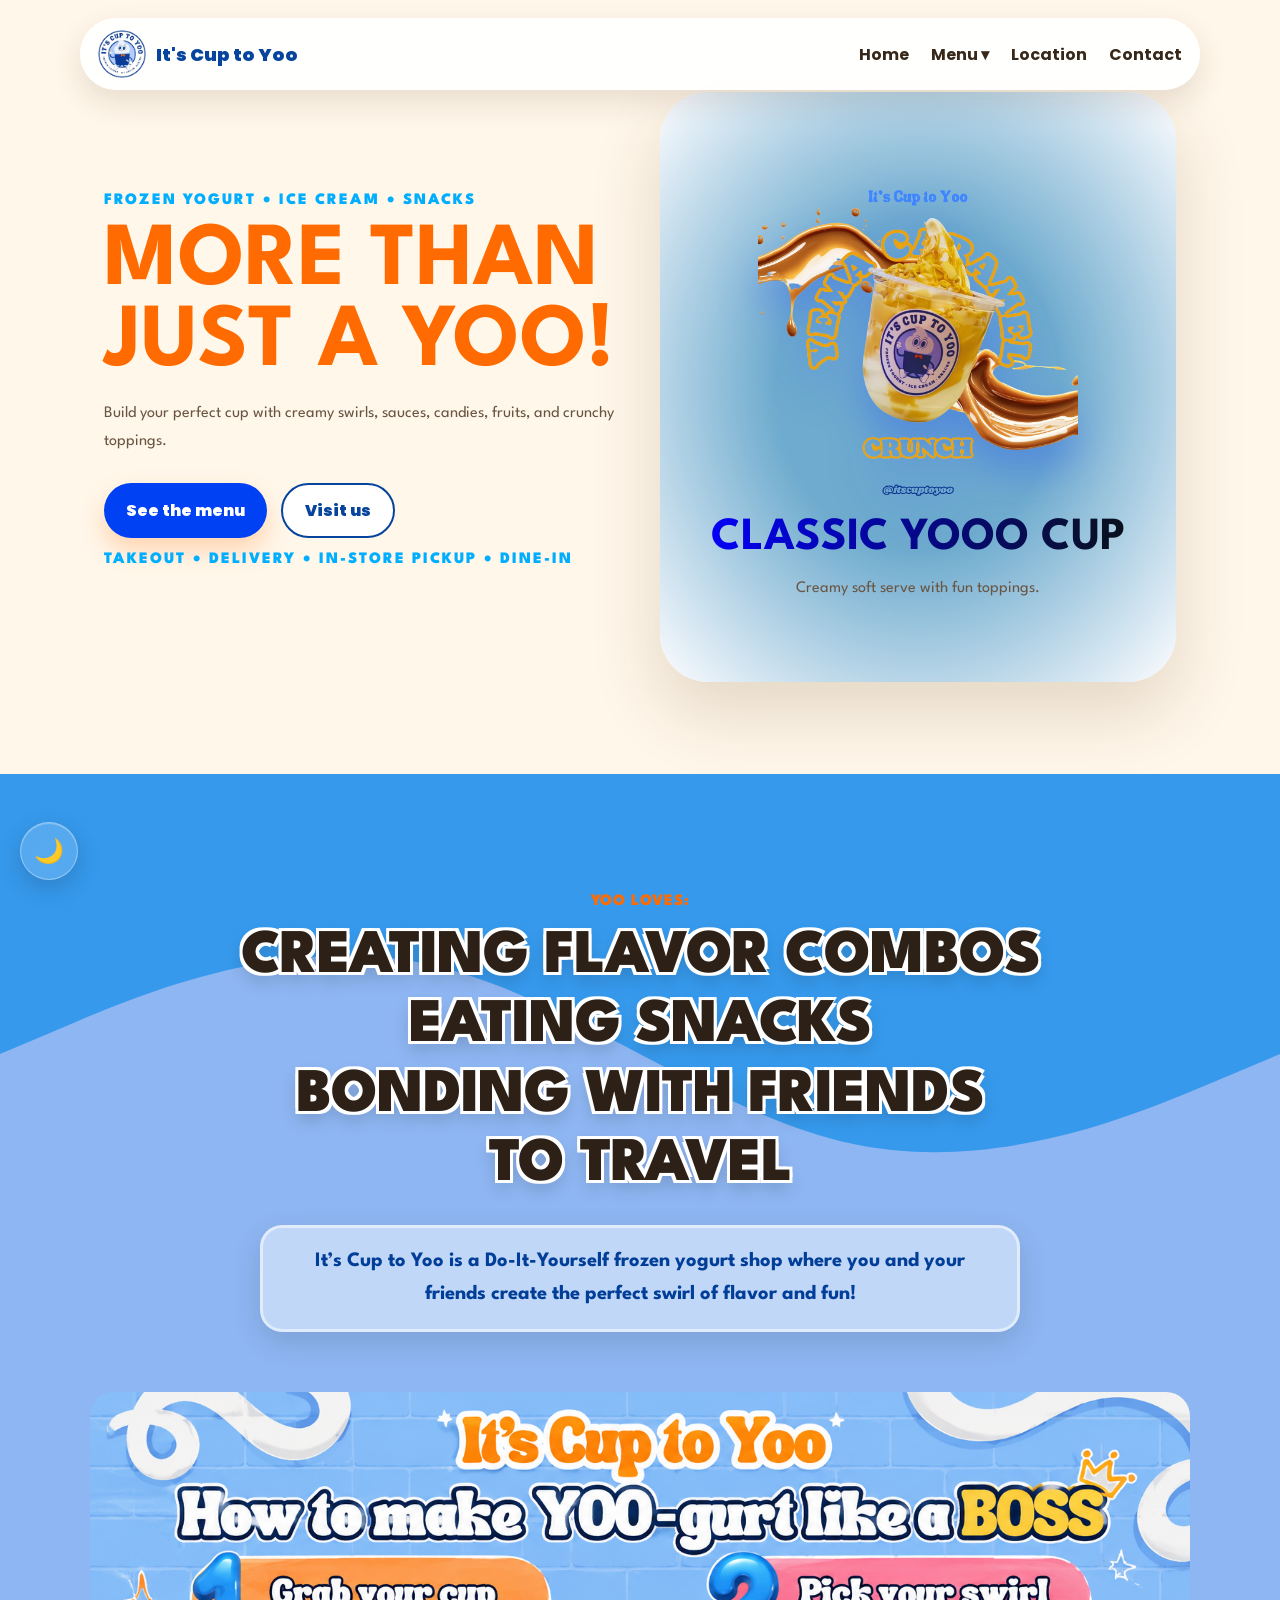
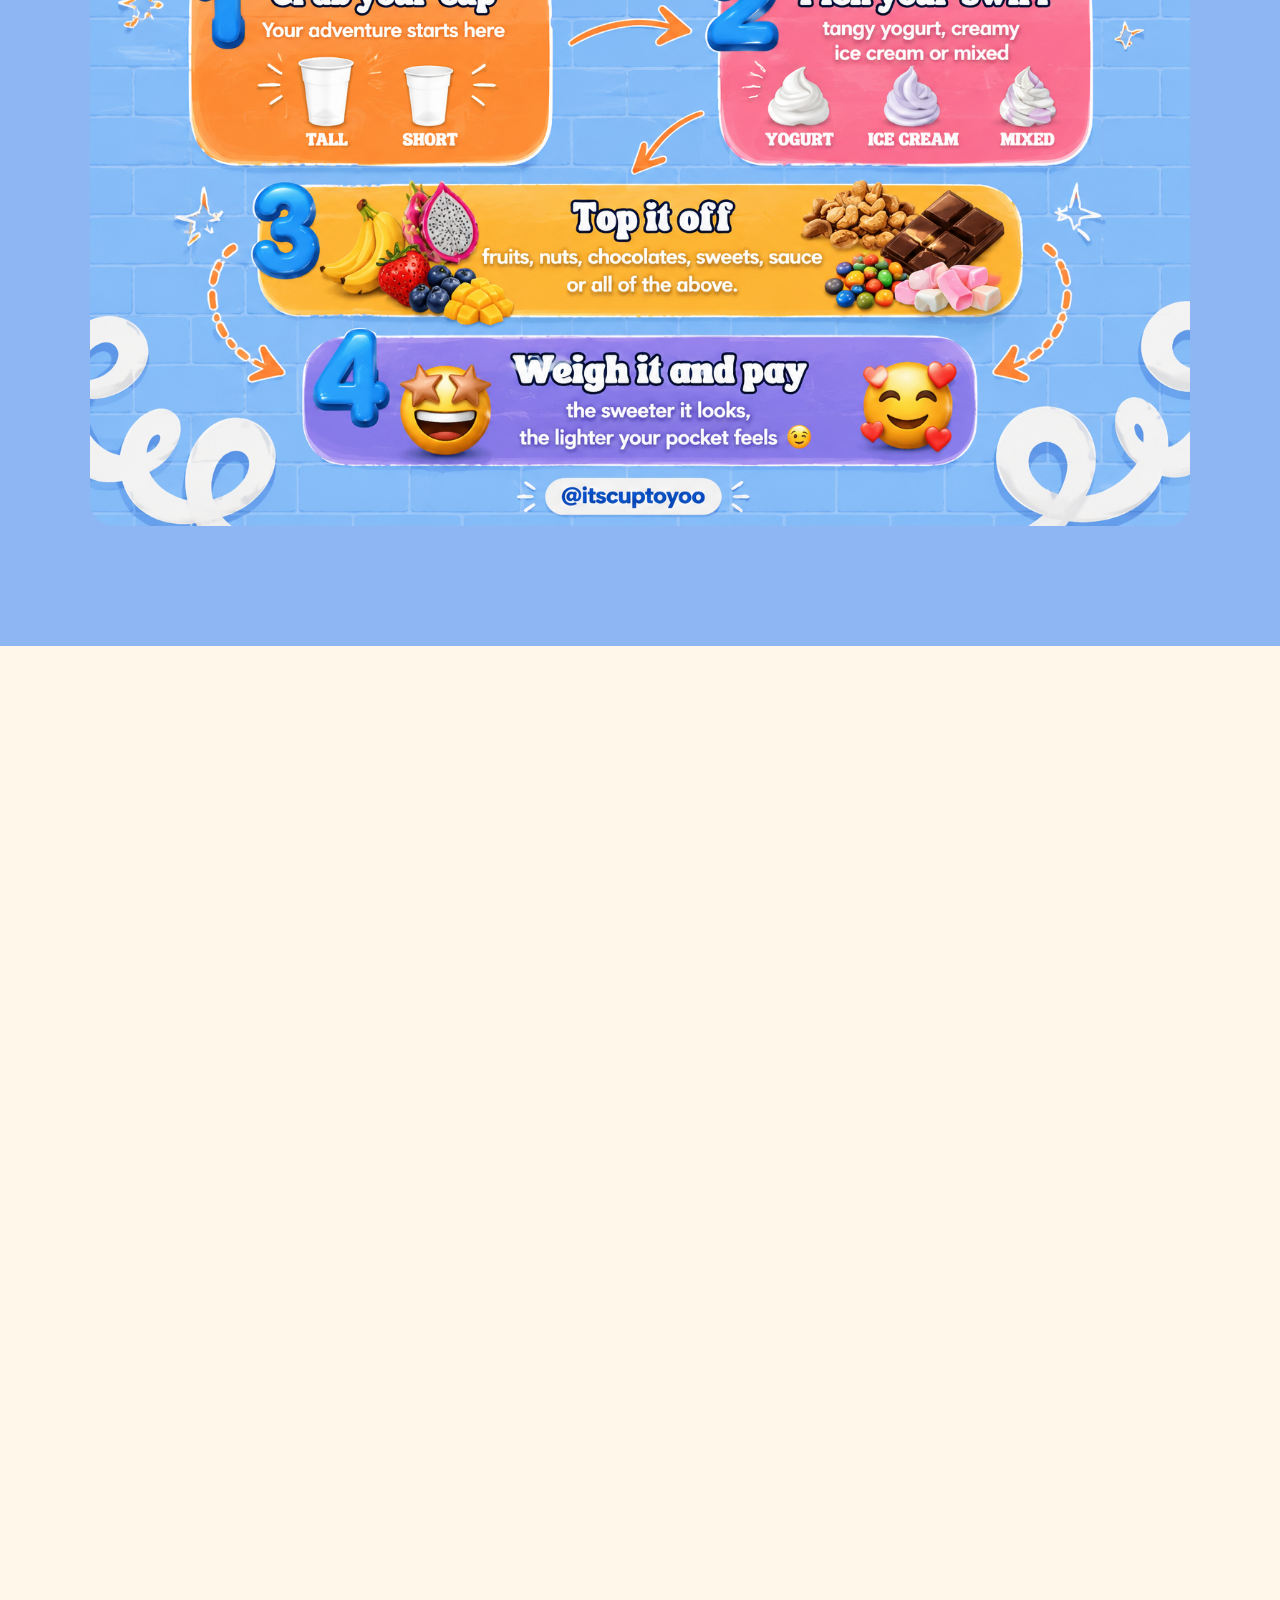
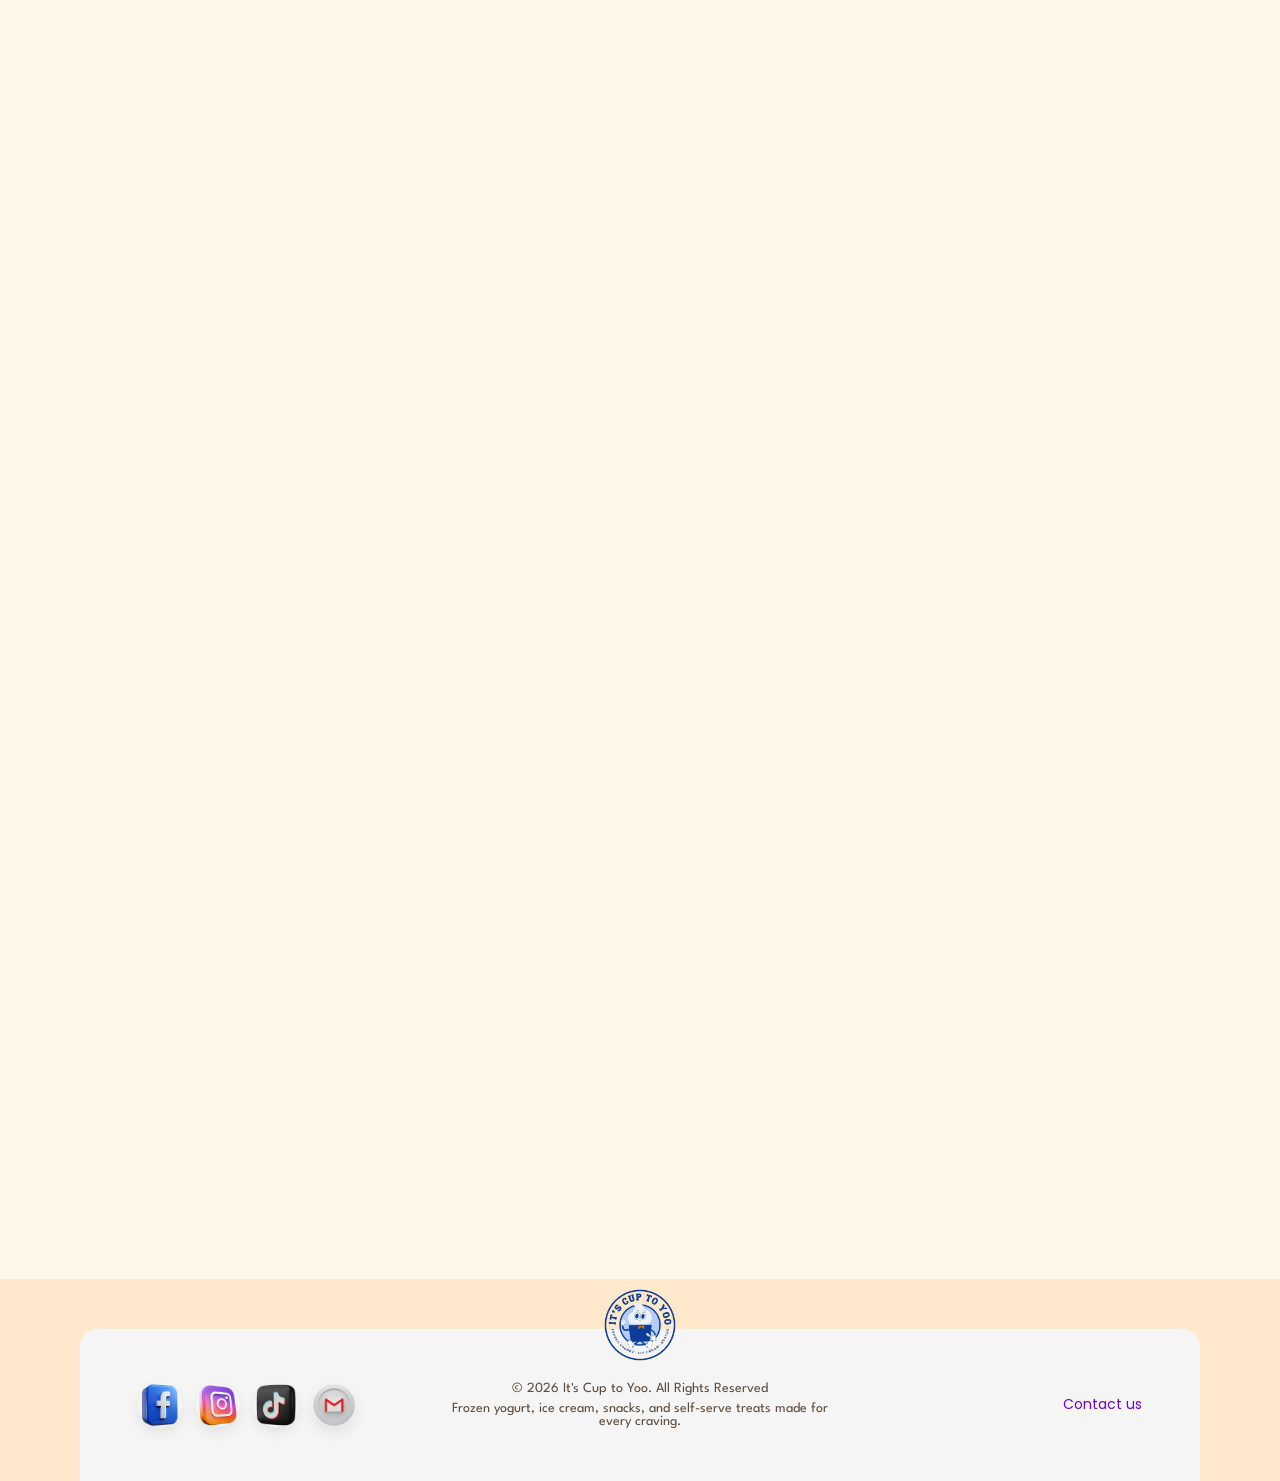
<file: index.html>
<!DOCTYPE html>
<html lang="en">
<head>
  <meta charset="UTF-8">
  <meta name="viewport" content="width=device-width, initial-scale=1.0">
  <title>It's Cup to Yoo</title>
  <link rel="stylesheet" href="css/yogurt.css">
  <link rel="stylesheet" href="https://unpkg.com/aos@next/dist/aos.css">
  <link rel="icon" href="img/logo1.webp" type="image/webp">
  <link href="https://fonts.googleapis.com/css2?family=League+Spartan:wght@700;800;900&family=Poppins:wght@300;400;500;600&display=swap" rel="stylesheet">
  <link rel="stylesheet" href="https://cdnjs.cloudflare.com/ajax/libs/font-awesome/6.5.1/css/all.min.css">
</head>
<body>
  <header class="site-header">
    <a class="brand" href="#home" aria-label="It's Cup to Yoo home">
      <img src="img/logo.webp" alt="It's Cup to Yoo logo">
      <span>It's Cup to Yoo</span>
    </a>

    <button class="menu-button" type="button" aria-label="Open menu" aria-controls="site-nav" aria-expanded="false">☰</button>

    <nav class="site-nav" id="site-nav" aria-label="Main navigation">
      <a href="index.html">Home</a>
      <div class="dropdown">
        <a href="menu.html">Menu ▾</a>
        <div class="dropdown-menu">
          <a href="menu.html#flavors">Flavors / Offerings</a>
          <a href="menu.html#toppings">Toppings</a>
          <a href="menu.html#others">Others</a>
        </div>
      </div>
      <a href="index.html#shop">Location</a>
      <a href="index.html#contact">Contact</a>
    </nav>
  </header>
  <button id="darkToggle" class="dark-toggle">🌙</button>
  <button id="scrollTopBtn" class="scroll-top-btn">
  <i class="fa-solid fa-angle-up"></i>
  </button>
  <main>
    <section class="hero" id="home"  >
      <div class="hero-copy" data-aos="fade-left" data-aos-duration="1000"> 
        <p class="eyebrow" >Frozen yogurt • Ice cream • Snacks</p>
        <h1>More than just A YOO!</h1>
        <p class="lead">Build your perfect cup with creamy swirls, sauces, candies, fruits, and crunchy toppings.</p>
        <div class="hero-actions">
          <a class="button primary" href="menu.html">See the menu</a>
          <a class="button secondary" href="#shop">Visit us</a>
          <p class="eyebrow" >Takeout • Delivery • In-Store pickup • Dine-in </p>
        </div>
      </div>

      <div class="hero-card" aria-live="polite" data-aos="flip-left" data-aos-duration="1000">
        <img id="hero-product" src="img/prod.webp" alt="Featured yogurt cup">
        <h2 id="hero-title">Classic YOOO Cup</h2>
        <p id="hero-desc">Creamy soft serve with fun toppings.</p>
      </div>
    </section>

<section class="menu-section" id="menu">

  <div class="wave-bg" data-aos="fade-up" data-aos-duration="900">
    <div class="wave-middle">
      <svg viewBox="0 0 1440 320" preserveAspectRatio="none">
        <path d="M0,192L80,176C160,160,320,128,480,144C640,160,800,224,960,240C1120,256,1280,224,1360,208L1440,192L1440,0L0,0Z"></path>
      </svg>
    </div>

    <div class="wave-bottom" data-aos="fade-up" data-aos-delay="200" data-aos-duration="1000">
      <svg viewBox="0 0 1440 320" preserveAspectRatio="none">
        <path d="M0,224L80,240C160,256,320,288,480,266.7C640,245,800,171,960,149.3C1120,128,1280,160,1360,176L1440,192L1440,320L0,320Z"></path>
      </svg>
    </div>
  </div>


  <div class="section-heading">
    <p class="eyebrow">Yoo Loves:</p>

    <h2>
      Creating flavor combos<br>
      Eating snacks<br>
      Bonding with friends<br>
      To travel
    </h2>

    <p class="describe-text">
      It’s Cup to Yoo is a Do-It-Yourself frozen yogurt shop where you and your friends create the perfect swirl of flavor and fun!
    </p>
  </div>

  <div class="how-to-cup">
    <img src="img/how-to-cup.png" alt="How to cup">
  </div>

</section>

    <section class="experience-section" data-aos="fade-up" data-aos-duration="900">
      <h2 data-aos="zoom-in" data-aos-duration="900">Share your experience with us!</h2>
      <p data-aos="fade-up" data-aos-delay="200" data-aos-duration="900">Use #ItsCupToYoo and tag us</p>

      <div class="auto-scroll">
        <div class="scroll-track">

          <div class="post-card" data-aos="flip-left">
            <img src="img/scroll/chat.webp" alt="chat">
            <h3>It's Cup to Yoo</h3>
            <p>Happy Cup Chat Moments! 😍</p>
          </div>

          <div class="post-card" data-aos="flip-right" data-aos-duration="400">
            <img src="img/shares/s2.webp" alt="read">
            <h3>It's Cup to Yoo</h3>
            <p>Let's Read While Getting a Cup ✨</p>
          </div>

          <div class="post-card" data-aos="flip-left" data-aos-duration="400">
            <img src="img/shares/s3.webp" alt="boss">
            <h3>It's Cup to Yoo</h3>
            <p>Build Your Cup Like A Boss 🙋</p>
          </div>

          <div class="post-card" data-aos="flip-left" data-aos-duration="400">
            <img src="img/shares/s4.webp" alt="sundo">
            <h3>It's Cup to Yoo</h3>
            <p>Sundo Ayaw, Yogurt Gusto? 🍦</p>
          </div>

          <div class="post-card" data-aos="flip-right" data-aos-duration="400">
            <img src="img/shares/s5.webp" alt="alarm cup">
            <h3>It's Cup to Yoo</h3>
            <p>Set Your Yogurt Alarm 🍓</p>
          </div>


          <div class="post-card" data-aos="flip-right" data-aos-duration="400">
            <img src="img/scroll/chat.webp" alt="chatcup">
            <h3>It's Cup to Yoo</h3>
            <p>Happy Cup Chat Moments! 😍</p>
          </div>

          <div class="post-card" data-aos="flip-right" data-aos-duration="400">
            <img src="img/shares/s4.webp" alt="sundo">
            <h3>It's Cup to Yoo</h3>
            <p>Sundo Ayaw, Yogurt Gusto? 🍦</p>
          </div>

          <div class="post-card" data-aos="flip-left" data-aos-duration="400">
            <img src="img/shares/s1.webp" alt="sundayplan">
            <h3>It's Cup to Yoo</h3>
            <p>Every Sunday Plans</p>
          </div>

          <div class="post-card" data-aos="flip-left" data-aos-duration="400">
            <img src="img/shares/s7.webp" alt="Normal">
            <h3>It's Cup to Yoo</h3>
            <p>Back To Yoo!rmal</p>
          </div>

          <div class="post-card" data-aos="flip-left" data-aos-duration="400">
            <img src="img/shares/s6.webp" alt="greet">
            <h3>It's Cup to Yoo</h3>
            <p>Greetings 🍓</p>
          </div>

        </div>
      </div>
          <div class="follow-us" data-aos="fade-right" data-aos-duration="1200">
        <h2 data-aos="zoom-in" data-aos-duration="1200">••• FOLLOW US ON:</h2>
        <div class="social-icons">
          <a href="https://www.facebook.com/itscuptoyoo" target="_blank">
            <img src="img/social/facebook.png" alt="Facebook">
          </a>
          <a href="https://www.instagram.com/itscuptoyoo/" target="_blank">
            <img src="img/social/instagram.png" alt="Instagram">
          </a>
          <a href="https://www.tiktok.com/@itscupto.yoo" target="_blank">
            <img src="img/social/tiktok.png" alt="TikTok">
          </a>
        </div>
      </div>
    </section>

    <section class="loyalty-section" data-aos="zoom-out" data-aos-duration="900">

      <div class="loyalty-card">
        <div class="loyalty-content">
          <p class="loyalty-eyebrow">Yoo Special!</p>
          <h2>
            JOIN US AND GET<br>
            FREE YOGURT REWARDS!
          </h2>
          <p class="loyalty-text">
            Be one of our lucky customers and enjoy exclusive loyalty rewards!
            The Loyal customers can receive FREE yogurt rewards:
            <br><br>
            • 1 YEAR free yogurt reward<br>
            • 6 MONTHS free yogurt reward<br>
            • 3 MONTHS free yogurt reward<br><br>
            Rewards can be claimed twice a month through our loyalty card program.
          </p>
          <div class="reward-tags">
            <span>1 YEAR</span>
            <span>6 MONTHS</span>
            <span>3 MONTHS</span>
          </div>
        </div>
        <div class="loyalty-icon">
          <img src="img/logo.webp" alt="Logo">
        </div>
      </div>
    </section>

    <section class="location" id="shop">
      <div class="loc-card" data-aos="zoom-out" data-aos-duration="1200">
        <div>
          <h2>Come cup with us</h2>
          <p>Fresh toppings, colorful cups, cozy seats, and happy dessert moments.</p>
        </div>
        <iframe src="https://www.google.com/maps/embed?pb=!1m18!1m12!1m3!1d463.04705435798417!2d120.62805575483277!3d15.223682368450731!2m3!1f0!2f0!3f0!3m2!1i1024!2i768!4f13.1!3m3!1m2!1s0x3396ef002294af61%3A0xf764bbf7277d75d1!2sIt&#39;s%20Cup%20to%20Yoo!5e0!3m2!1sen!2sph!4v1777898935137!5m2!1sen!2sph" width="600" height="450" style="border:0;" allowfullscreen="" loading="lazy" referrerpolicy="no-referrer-when-downgrade"></iframe>
      </div>
    </section>
  </main>

  <footer class="site-footer" id="contact">

    <div class="footer-product">

      <div class="footer-logo">
        <img src="img/logo.webp" alt="">
      </div>
    </div>

    <div class="footer-inner">

        <div class="footer-socials">
          <a href="https://www.facebook.com/itscuptoyoo" target="_blank">
            <img src="img/social/facebook.png" alt="">
          </a>
          <a href="https://www.instagram.com/itscuptoyoo/" target="_blank">
            <img src="img/social/instagram.png" alt="">
          </a>
          <a href="https://www.tiktok.com/@itscupto.yoo" target="_blank">
            <img src="img/social/tiktok.png" alt="">
          </a>
          <a href="mailto:callmeyoo.14@gmail.com" target="_blank">
            <img src="img/social/gmail.webp" alt="">
          </a>
        </div>

      <div class="footer-copy">
        <p>© 2026 It's Cup to Yoo. All Rights Reserved</p>

        <p>
          Frozen yogurt, ice cream, snacks, and self-serve treats made for every craving.
        </p>
      </div>

      <div class="footer-links">
        <a href="mailto:hello@itscuptoyoo.com">Contact us</a>
      </div>

    </div>

  </footer>
  <script src="https://unpkg.com/aos@next/dist/aos.js"></script>
  <script>
    AOS.init({
      offset: 120,
      duration: 800,
      easing: 'ease-out-cubic',
      once: true
    });
  </script>
  <script src="js/script.js"></script>
  <script src="https://unpkg.com/aos@next/dist/aos.js"></script>
  <script>
    AOS.init({offset:0});
  </script>
</body>
</html>
</file>
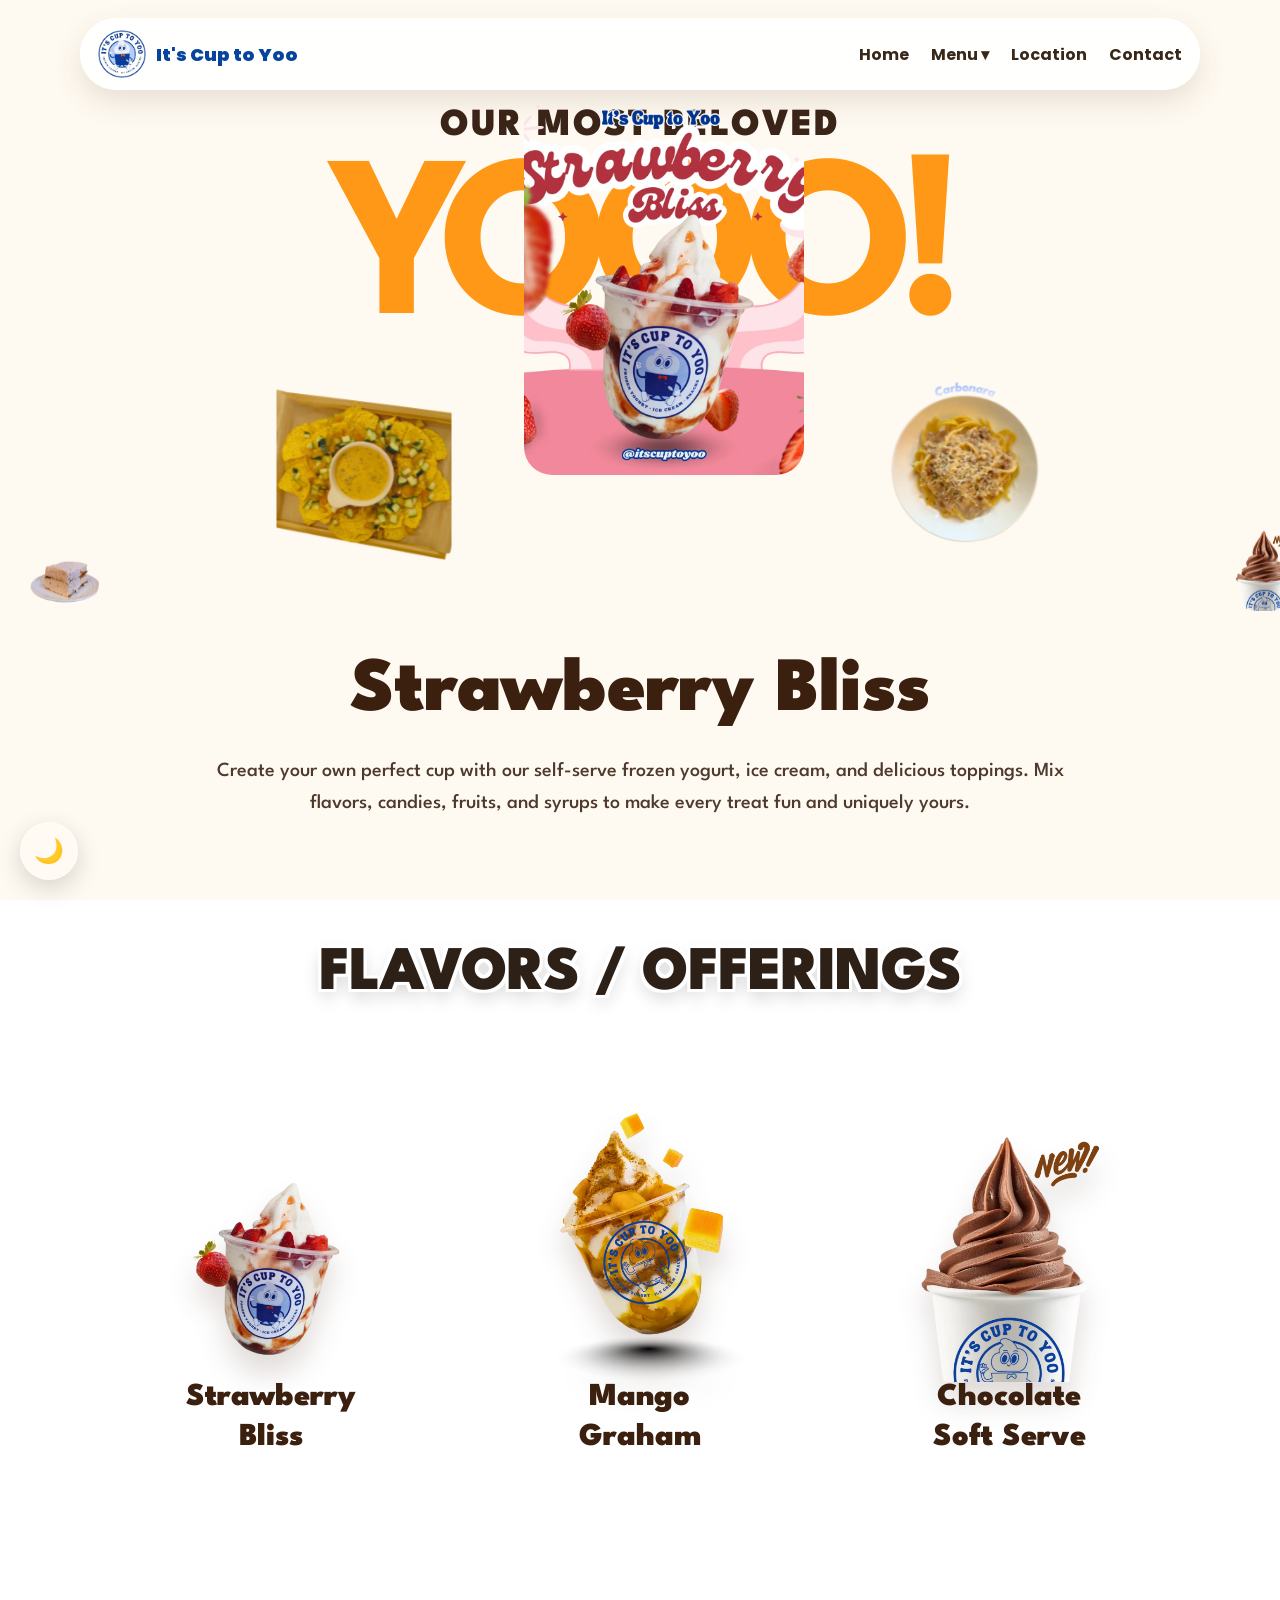
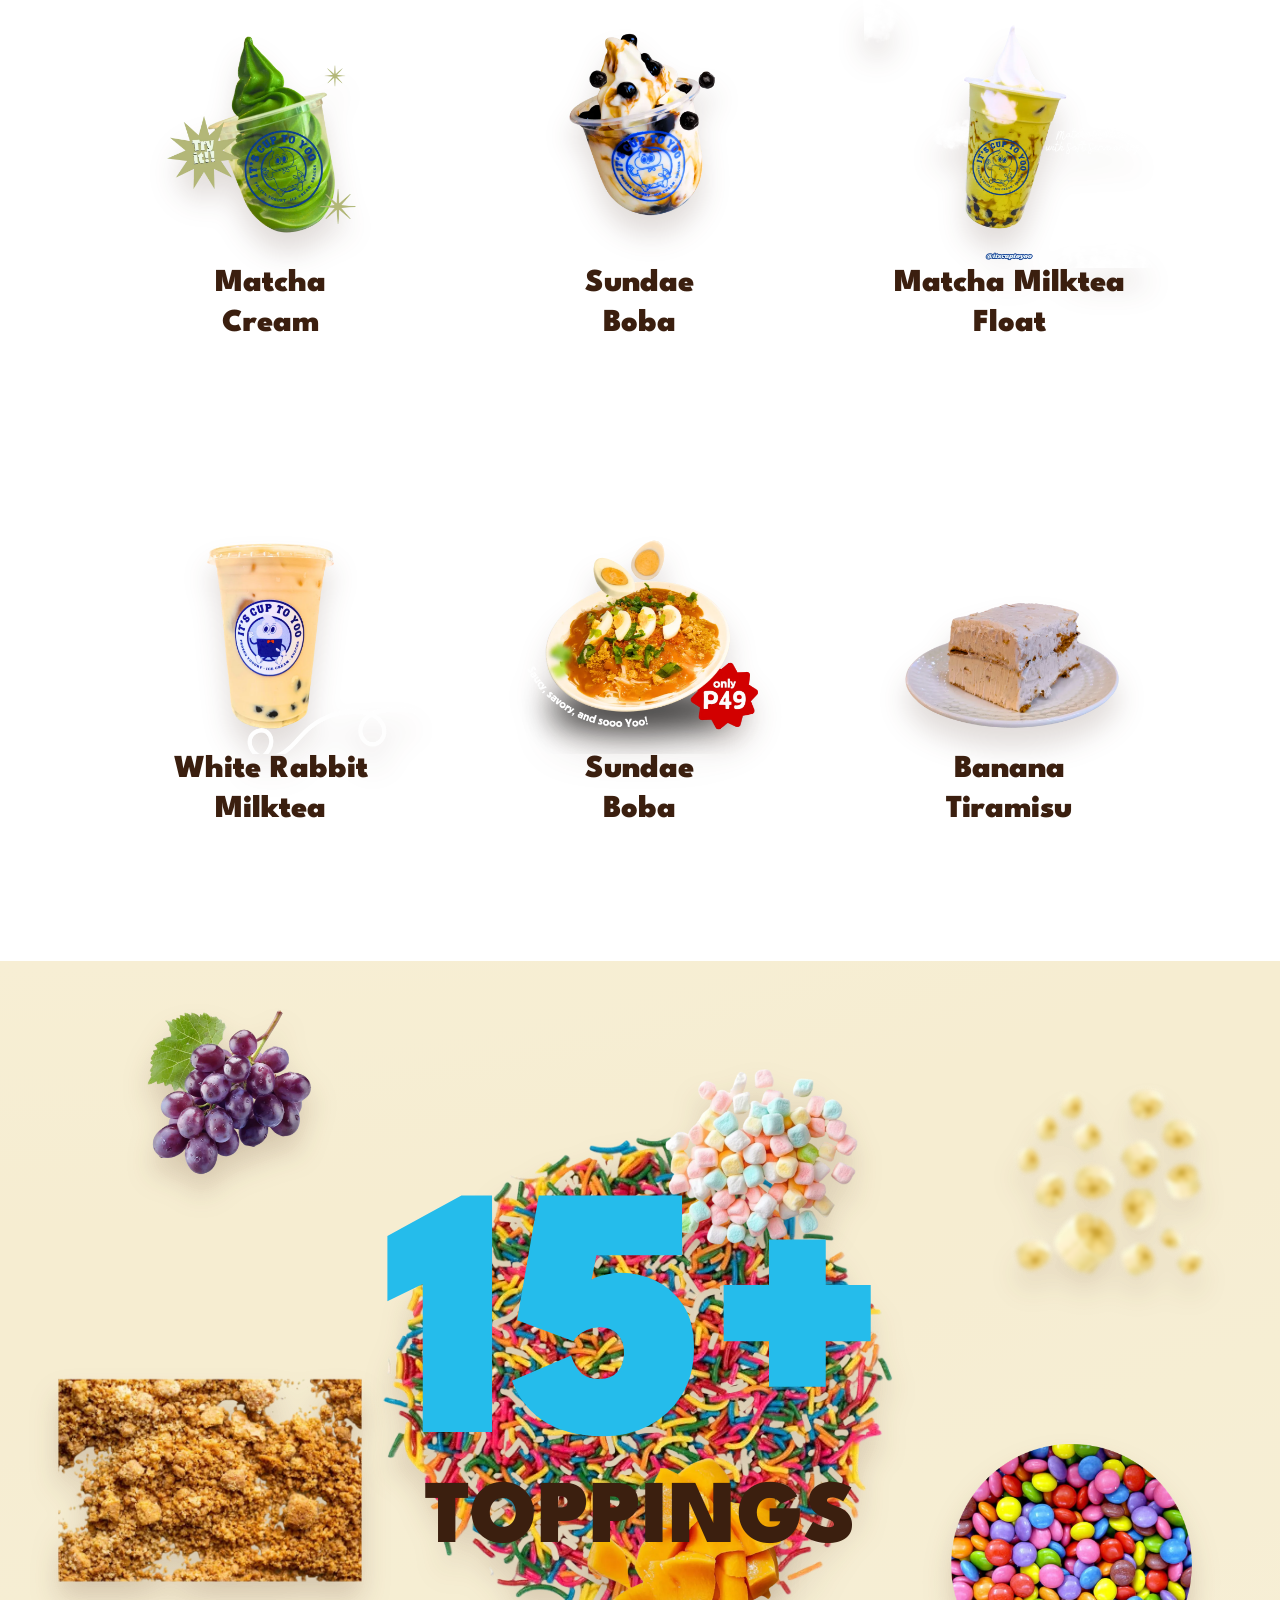
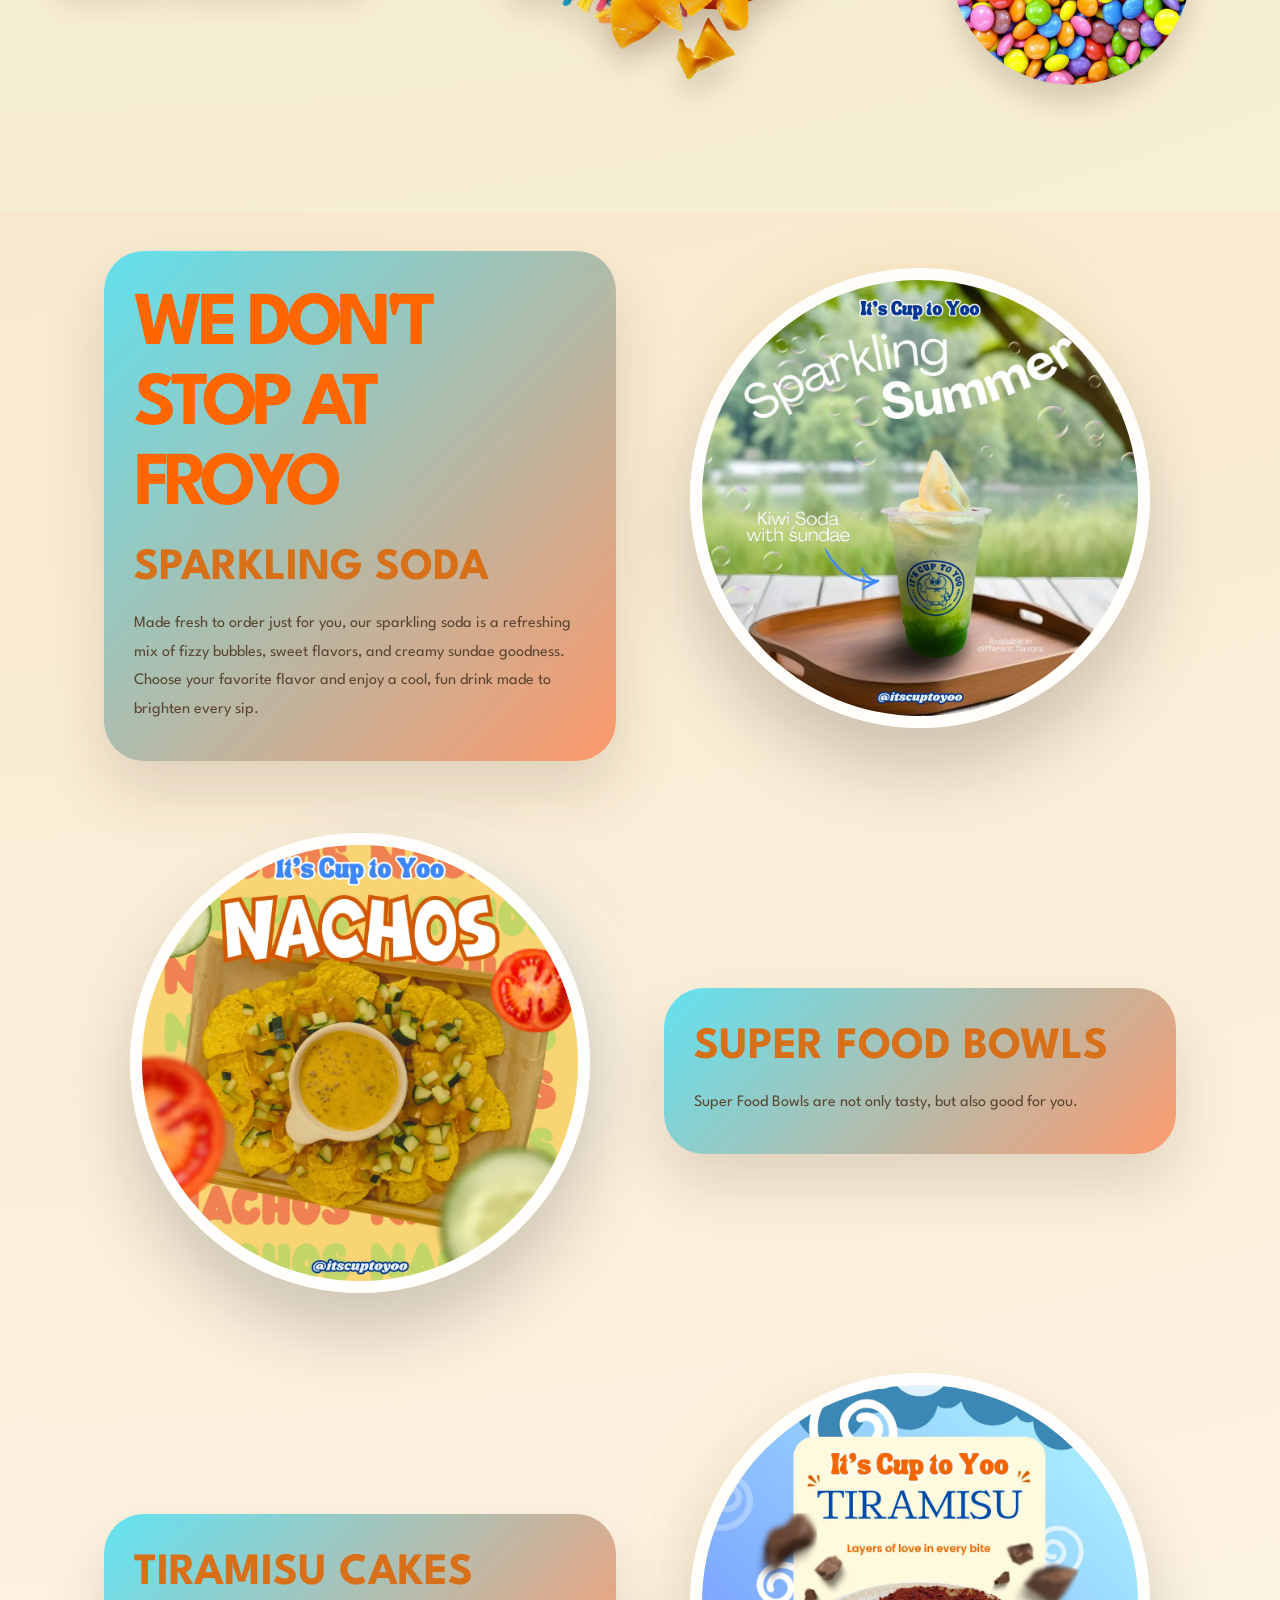
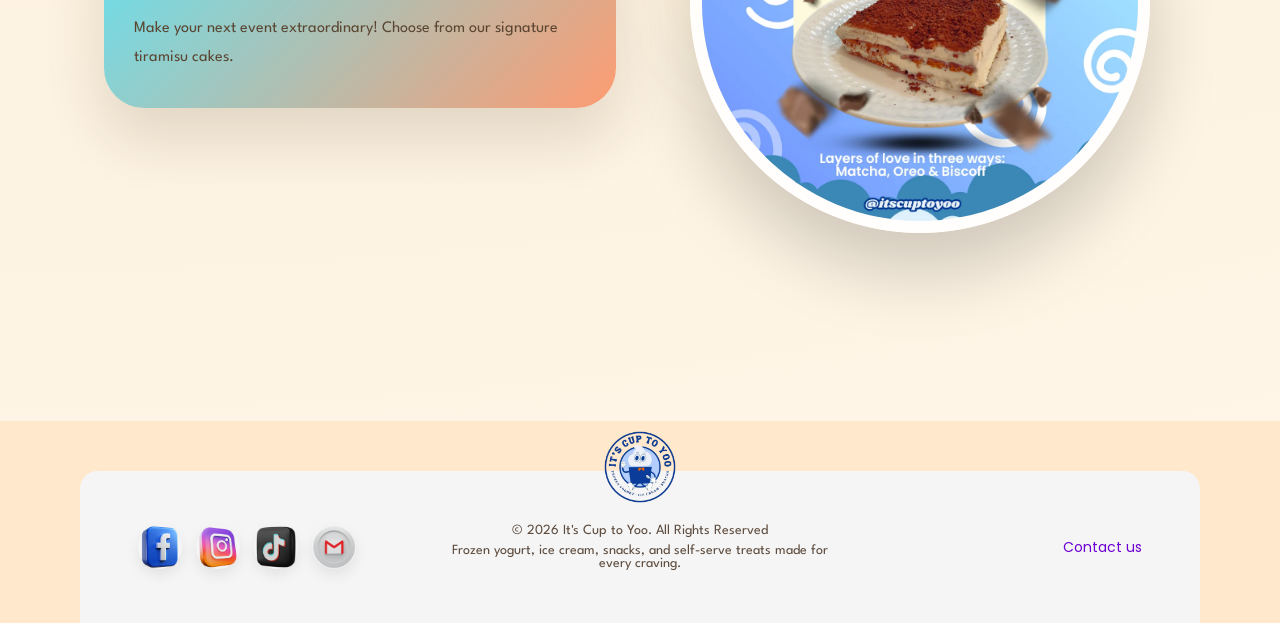
<file: menu.html>
<!DOCTYPE html>
<html lang="en">
<head>
  <meta charset="UTF-8">
  <meta name="viewport" content="width=device-width, initial-scale=1.0">
  <title>Menu | It's Cup to Yoo</title>
  <link rel="stylesheet" href="css/yogurt.css">
  <link rel="icon" href="img/logo1.webp" type="image/webp">
  <link rel="stylesheet" href="https://unpkg.com/aos@next/dist/aos.css">
  <link href="https://fonts.googleapis.com/css2?family=League+Spartan:wght@700;800;900&family=Poppins:wght@300;400;500;600&display=swap" rel="stylesheet">
  <link rel="stylesheet" href="https://cdnjs.cloudflare.com/ajax/libs/font-awesome/6.5.1/css/all.min.css">
</head>
<body class="menu-page">
  <header class="site-header">
    <a class="brand" href="index.html" aria-label="It's Cup to Yoo home">
      <img src="img/logo.webp" alt="It's Cup to Yoo logo">
      <span>It's Cup to Yoo</span>
    </a>

    <button class="menu-button" type="button" aria-label="Open menu" aria-controls="site-nav" aria-expanded="false">☰</button>

    <nav class="site-nav" id="site-nav" aria-label="Main navigation">
      <a href="index.html">Home</a>
      <div class="dropdown">
        <a href="menu.html">Menu ▾</a>
        <div class="dropdown-menu">
          <a href="menu.html#flavors">Flavors / Offerings</a>
          <a href="menu.html#toppings">Toppings</a>
          <a href="menu.html#others">Others</a>
        </div>
      </div>
      <a href="index.html#shop">Location</a>
      <a href="index.html#contact">Contact</a>
    </nav>
  </header>
  <button id="darkToggle" class="dark-toggle">🌙</button>
  <button id="scrollTopBtn" class="scroll-top-btn">
  <i class="fa-solid fa-angle-up"></i>
  </button>

  <main>
    <section class="slider" id="top">
      <div class="slider-headings">
        <p class="eyebrow" data-aos="flip-right">OUR MOST BELOVED</p>
        <h1 data-aos="flip-right">YOOO!</h1>
      </div>
      <div class="slide-copy">
        <p id="slide-title" data-aos="flip-right">YOOO!</p>
        <p class="description" data-aos="flip-right">
          Create your own perfect cup with our self-serve frozen yogurt, ice cream, and delicious toppings. Mix flavors, candies, fruits, and syrups to make every treat fun and uniquely yours.
        </p>
      </div>
    </section>

    <section class="flavor-section" id="flavors">
      <div class="section-heading" data-aos="fade-up" data-aos-duration="900">
        <h2>Flavors / Offerings</h2>
      </div>

      <div class="flavor-grid">
        <article class="flavor-card flavor-strawberry" tabindex="0">
          <img class="hover-bg" src="img/strawpart.webp" alt="">
          <div class="flavor-art">
            <img src="img/straw.webp" alt="Strawberry Bliss flavor" data-aos="fade-left" data-aos-duration="900">
          </div>
          <div class="flavor-label">
            <span>The gourmet fruit</span>
            <h3>Strawberry<br>Bliss</h3>
          </div>
        </article>

        <article class="flavor-card flavor-mango" tabindex="0">
          <img class="hover-bg" src="img/Grahampart.webp" alt="Mango hover background">
          <div class="flavor-art">
            <img src="img/mgraham.webp" alt="Mango graham flavor" data-aos="flip-right" data-aos-duration="900">
          </div>
          <div class="flavor-label">
            <span>Sweet and creamy</span>
            <h3>Mango<br>Graham</h3>
          </div>
        </article>

        <article class="flavor-card flavor-chocolate" tabindex="0">
          <img class="hover-bg" src="img/chocopart.webp" alt="Chocolate hover background">
          <div class="flavor-art">
            <img src="img/choco.webp" alt="Chocolate flavor" data-aos="fade-left" data-aos-duration="900">
          </div>

          <div class="flavor-label">
            <span>Limited time offer</span>
            <h3>Chocolate<br>Soft Serve</h3>
          </div>
        </article>

        <article class="flavor-card flavor-matcha" tabindex="0">
          <img class="hover-bg" src="img/matchapart.webp" alt="Matcha hover background">
          <div class="flavor-art">
            <img src="img/matcha.webp" alt="Matcha flavor" data-aos="fade-left" data-aos-duration="900">
          </div>
          <div class="flavor-label">
            <span>Sweet with zen</span>
            <h3>Matcha<br>Cream</h3>
          </div>
        </article>

          <article class="flavor-card flavor-boba" tabindex="0">
          <img class="hover-bg" src="img/boba2.webp" alt="Boba hover background">
          <div class="flavor-art">
            <img src="img/boba1.webp" alt="Boba flavor" data-aos="flip-right" data-aos-duration="900">
          </div>
          <div class="flavor-label">
            <span>Chewy and sweet</span>
            <h3>Sundae<br>Boba</h3>
          </div>
        </article>

        <article class="flavor-card flavor-float" tabindex="0">
          <img class="hover-bg" src="img/floats.webp" alt="Matcha milktea float" data-aos="flip-right" data-aos-duration="900">
          <div class="flavor-art">
            <img src="img/float.webp" alt="Matcha milktea float" data-aos="fade-right" data-aos-duration="900">
          </div>
          <div class="flavor-label">
            <span>Float favorite</span>
            <h3>Matcha Milktea<br>Float</h3>
          </div>
        </article>

        <article class="flavor-card flavor-rabbit" tabindex="0">
          <img class="hover-bg" src="img/rabbitpart.webp" alt="rabbit float" data-aos="flip-right" data-aos-duration="900">
          <div class="flavor-art">
            <img src="img/rabbit.webp" alt="rabbbit milktea float" data-aos="fade-left" data-aos-duration="900">
          </div>
          <div class="flavor-label">
            <span>White Rabbit</span>
            <h3>White Rabbit<br>Milktea</h3>
          </div>
        </article>

        <article class="flavor-card flavor-pala" tabindex="0">
          <img class="hover-bg" src="img/palabokpart.webp" alt="palabok hover background" data-aos="flip-right" data-aos-duration="900">
          <div class="flavor-art">
            <img src="img/palabok.webp" alt="Boba flavor" data-aos="fade-middle" data-aos-duration="900">
          </div>
          <div class="flavor-label">
            <span>Chewy and sweet</span>
            <h3>Sundae<br>Boba</h3>
          </div>
        </article>

          <article class="flavor-card flavor-banana" tabindex="0">
          <img class="hover-bg" src="img/tiramisu2.webp" alt="Banana hover background" data-aos="flip-right" data-aos-duration="900">
          <div class="flavor-art">
            <img src="img/tiramisu1.webp" alt="Banana tiramisu flavor" data-aos="fade-right" data-aos-duration="900">
          </div>
          <div class="flavor-label">
            <span>Cake classic</span>
            <h3>Banana<br>Tiramisu</h3>
          </div>
        </article>


      </div>
    </section>

    <section class="toppings-showcase" id="toppings" data-aos="zoom-in" data-aos-duration="1800">
      <img class="topping topping-sprinkle" src="img/springkle.webp" alt="">
      <img class="topping topping-minim" src="img/mimim.webp" alt="">
      <img class="topping topping-banana" src="img/banana.webp" alt="">
      <img class="topping topping-crushg" src="img/crushg.webp" alt="">
      <img class="topping topping-grapes" src="img/grapes.webp" alt="">
      <img class="topping topping-nips" src="img/nips.webp" alt="">
      <img class="topping topping-mangt" src="img/mangotop.webp" alt="">

      <div class="toppings-content" id="toppings1">
        <p class="big-number">15+</p>
        <h2>Toppings</h2>
      </div>
    </section>

    <section class="menu-showcase" id="others" data-aos="fade-up" data-aos-duration="900">
      <div class="menu-row smoothie" data-aos="fade-right" data-aos-duration="900">
        <div class="menu-text">
          <h1>WE DON'T<br>STOP AT<br>FROYO</h1>
          <h2>Sparkling Soda</h2>
          <p>Made fresh to order just for you, our sparkling soda is a refreshing mix of fizzy bubbles, sweet flavors, and creamy sundae goodness. Choose your favorite flavor and enjoy a cool, fun drink made to brighten every sip.</p>
        </div>

        <div class="image-design" data-aos="zoom-in" data-aos-duration="900" data-aos-delay="100">
          <img src="img/soda.webp" alt="Smoothie">
        </div>
      </div>

      <div class="menu-row bowls" data-aos="fade-left" data-aos-duration="900" data-aos-delay="100">
        <div class="image-design" data-aos="zoom-in" data-aos-duration="900">
          <img src="img/nachosback.webp" alt="Super Food Bowl">
        </div>

        <div class="menu-text">
          <h2>SUPER FOOD BOWLS</h2>
          <p>Super Food Bowls are not only tasty, but also good for you.</p>
        </div>
      </div>

      <div class="menu-row cakes" data-aos="fade-right" data-aos-duration="900" data-aos-delay="100">
        <div class="menu-text">
          <h2>Tiramisu Cakes</h2>
          <p>Make your next event extraordinary! Choose from our signature tiramisu cakes.</p>
        </div>

        <div class="image-design" data-aos="zoom-in" data-aos-duration="900">
          <img src="img/tiramisus.webp" alt="Cake">
        </div>
      </div>
    </section>
</main>


  <footer class="site-footer" id="contact">
    <div class="footer-product">

      <div class="footer-logo">
        <img src="img/logo.webp" alt="">
      </div>
    </div>
    <div class="footer-inner">
        <div class="footer-socials">
          <a href="https://www.facebook.com/itscuptoyoo" target="_blank">
            <img src="img/social/facebook.png" alt="">
          </a>
          <a href="https://www.instagram.com/itscuptoyoo/" target="_blank">
            <img src="img/social/instagram.png" alt="">
          </a>
          <a href="https://www.tiktok.com/@itscupto.yoo" target="_blank">
            <img src="img/social/tiktok.png" alt="">
          </a>
          <a href="mailto:callmeyoo.14@gmail.com" target="_blank">
            <img src="img/social/gmail.webp" alt="">
          </a>
        </div>
      <div class="footer-copy">
        <p>© 2026 It's Cup to Yoo. All Rights Reserved</p>
        <p>
          Frozen yogurt, ice cream, snacks, and self-serve treats made for every craving.
        </p>
      </div>

      <div class="footer-links">
        <a href="mailto:hello@itscuptoyoo.com">Contact us</a>
      </div>
    </div>

  </footer>
  <script src="https://cdn.jsdelivr.net/npm/gsap@3.12.5/dist/gsap.min.js"></script>
  <script src="https://unpkg.com/aos@next/dist/aos.js"></script>
  <script>
    AOS.init({
      offset: 120,
      duration: 800,
      easing: 'ease-out-cubic',
      once: true
    });
  </script>
  <script src="js/script.js"></script>
</body>
</html>
</file>
<file: css/yogurt.css>
* {
  box-sizing: border-box;
}



html {
  scroll-behavior: smooth;
}

body {
  margin: 0;
  color: #372819;
  font-family: 'Poppins', sans-serif;
  background: #fff7ea;
}

body.menu-page {
  position: relative;
  background: radial-gradient(circle at top left, #fff9d8 0%, #fff2dc 28%, #f7e6c8 52%, #fff7ea 100%);
  overflow-x: hidden;
}

body.menu-page::before {
  content: "";
  position: absolute;
  top: -220px;
  left: -20%;
  width: 180%;
  height: 420px;
  background: radial-gradient(circle at 22% 30%, rgba(255,255,255,0.95) 0%, rgba(255,255,255,0) 48%),
    linear-gradient(180deg, rgba(255,238,165,0.95) 0%, rgba(255,255,255,0.16) 100%);
  clip-path: polygon(0 58%, 14% 48%, 32% 54%, 50% 40%, 66% 46%, 81% 38%, 100% 45%, 100% 100%, 0 100%);
  z-index: -1;
}



h1,
h2,
h3,
p {
  font-family:'League Spartan', sans-serif;
  font-weight:500px;
}

img {
  max-width: 100%;
  display: block;
}

body,
section,
div,
header,
nav,
footer,
a,
button,
h1,
h2,
h3,
p,
.hero-card,
.menu-card,
.flavor-card,
.loc-card,
.loyalty-card,
.site-header,
.site-nav,
.dropdown-menu,
.scroll-top-btn,
.dark-toggle {transition:background-color 0.45s ease,background 0.45s ease,color 0.45s ease,border-color 0.45s ease,box-shadow 0.45s ease;
}


.site-header {
  position: fixed;
  top: 18px;
  left: 50%;
  transform: translateX(-50%);

  z-index: 1000;

  display: flex;
  align-items: center;
  justify-content: space-between;
  gap: 20px;

  width: min(1120px, calc(100% - 32px));

  padding: 12px 18px;

  border-radius: 999px;

  background: rgba(255, 255, 255, 0.92);

  box-shadow: 0 12px 30px rgba(66, 37, 12, 0.12);

  backdrop-filter: blur(14px);
  -webkit-backdrop-filter: blur(14px);
}

@media (max-width: 1024px) {

  .site-header {
    width: calc(100% - 24px);

    padding: 12px 16px;
  }

  .site-nav {
    gap: 16px;
  }

  .site-nav a {
    font-size: 15px;
  }
}

.dark-toggle {
  position: fixed;
  left: 20px;
  bottom: 20px;
  z-index: 10000;
  width: 58px;
  height: 58px;
  border: 1.5px solid rgba(255,255,255,0.35);
  border-radius: 50%;
  display: flex;
  align-items: center;
  justify-content: center;
  font-size: 24px;
  color: white;
  cursor: pointer;
  background: rgba(255,255,255,0.16);
  backdrop-filter: blur(18px);
  -webkit-backdrop-filter: blur(18px);
  box-shadow:
    0 8px 24px rgba(0,0,0,0.16),
    inset 0 1px 1px rgba(255,255,255,0.28);
  transition:
    transform 0.3s ease,
    background 0.3s ease,
    box-shadow 0.3s ease;
}

.scroll-top-btn {
  position: fixed;
  right: 20px;
  bottom: 20px;
  z-index: 9999;
  width: 58px;
  height: 58px;
  border: 1.5px solid rgba(255,255,255,0.25);
  border-radius: 50%;
  display: flex;
  align-items: center;
  justify-content: center;
  font-size: 28px;
  line-height: 1;
  font-weight: bold;
  color: white;
  cursor: pointer;
  opacity: 0;
  visibility: hidden;
  transform: translateY(20px);
  background: rgba(120, 170, 255, 0.22);
  backdrop-filter: blur(18px);
  -webkit-backdrop-filter: blur(18px);
  box-shadow:
    0 8px 24px rgba(0,0,0,0.14),
    inset 0 1px 1px rgba(255,255,255,0.25);
  transition: all 0.3s ease;
}

.scroll-top-btn.show {
  opacity: 1;
  visibility: visible;
  transform: translateY(0);
}

.scroll-top-btn:hover {
  transform: translateY(-4px) scale(1.05);
  background: rgba(120, 170, 255, 0.32);
}

body:not(.dark-mode) .scroll-top-btn {
  color: #06449d;
}

body.dark-mode .scroll-top-btn {
  color: white;
}

body.dark-mode .flavor-section h1,
body.dark-mode .flavor-section h2,
body.dark-mode .flavor-section h3,
body.dark-mode .flavor-section .section-heading h2 {
  color: #ffffff;
  text-shadow: none;
  -webkit-text-stroke: 0;
}

.dark-toggle:hover {
  transform: translateY(-4px) scale(1.05);
  background: rgba(255,255,255,0.22);
  box-shadow:
    0 12px 30px rgba(0,0,0,0.22),
    inset 0 1px 1px rgba(255,255,255,0.35);
}

body.dark-mode {
  background: #101827;
  color: #ffffff;
}

body.dark-mode.menu-page {
  background: #101827;
}

body.dark-mode .site-header {
  background: rgba(20, 28, 44, 0.95);
}

body.dark-mode .site-nav a,
body.dark-mode .brand,
body.dark-mode h1,
body.dark-mode h2,
body.dark-mode h3 {
  color: #ffffff;
}

body.dark-mode p,
body.dark-mode .lead,
body.dark-mode .description {
  color: #d1d5db;
}

body.dark-mode .hero-card,
body.dark-mode .menu-card,
body.dark-mode .loc-card,
body.dark-mode .loyalty-card,
body.dark-mode .flavor-card {
  background: #1f2937;
  color: #ffffff;
}

body.dark-mode .slider,
body.dark-mode .flavor-section,
body.dark-mode .experience-section {
  background: #101827;
}

body.dark-mode .menu-section {
  background: #111827;
}

body.dark-mode .menu-section .section-heading h2 {
  color: #ffffff;
  text-shadow:
    -3px -3px 0 #111827,
     3px -3px 0 #111827,
    -3px  3px 0 #111827,
     3px  3px 0 #111827,
     0px  8px 18px rgba(0,0,0,0.35);
}

body.dark-mode .dropdown-menu {
  background: rgba(20, 28, 44, 0.98);
  border: 1px solid rgba(255,255,255,0.12);
}

body.dark-mode .dropdown-menu a {
  color: #092eff;
}

body.dark-mode .dropdown-menu a:hover {
  background: rgba(255,255,255,0.08);
  color: #00eeff;
}

.brand {
  display: flex;
  align-items: center;
  gap: 10px;
  color: #06449d;
  font-size: 18px;
  font-weight: 900;
  text-decoration: none;
}

.brand img {
  width: 48px;
  height: 48px;
  object-fit: contain;
}

.site-nav {
  display: flex;
  gap: 22px;
}

.site-nav a {
  color: #372819;
  font-weight: 700;
  text-decoration: none;
}

.dropdown {
  position: relative;
}

.dropdown-menu {
  position: absolute;
  top: 140%;
  left: 0;
  display: flex;
  flex-direction: column;
  min-width: 220px;
  padding: 12px 0;
  border-radius: 22px;
  background: rgba(255,255,255,0.96);
  backdrop-filter: blur(14px);
  box-shadow: 0 18px 40px rgba(0,0,0,0.12);
  opacity: 0;
  visibility: hidden;
  transform: translateY(10px);
  transition: 0.3s ease;
  z-index: 999;
}

.dropdown-menu a {
  padding: 12px 18px;
  color: #372819;
  font-weight: 700;
  white-space: nowrap;
}

.dropdown-menu a:hover {
  background: #fff4df;
  color: #00eeff;
}
.dropdown:hover .dropdown-menu {
  opacity: 1;
  visibility: visible;
  transform: translateY(0);
}

.site-nav a:hover,
.site-nav a:focus-visible {
  color: #00eeff;
}

.menu-button {
  display: none;
  border: 0;
  background: #266afd;
  color: #ffffff;
  border-radius: 999px;
  padding: 8px 12px;
  font-size: 22px;
  cursor: pointer;
}

main {
  overflow: hidden;
}

section {
  padding: 90px 24px;
}

.hero {
  display: grid;
  grid-template-columns: 1fr 1fr;
  align-items: center;
  gap: 40px;
  min-height: 86vh;
  width: min(1120px, 100%);
  margin: 0 auto;
}
.hero h1{
  color: #ff6b00;
}

.eyebrow {
  margin: 0 0 14px;
  color: #0400ff;
  font-weight: 900;
  letter-spacing: 0.05em;
  text-transform: uppercase;
}

h1,
h2,
h3,
p {
  overflow-wrap: break-word;
}

h1 {
  margin: 0;
  max-width: 760px;
  color: #2c2017;
  font-size: clamp(44px, 8vw, 90px);
  line-height: 0.9;
  text-transform: uppercase;
}

.lead,
.hero-card p,
.cake-copy p,
.loc-card p,
.menu-card p {
  color: #6a5543;
  line-height: 1.7;
}

.hero-actions {
  display: flex;
  flex-wrap: wrap;
  gap: 14px;
  margin-top: 28px;
}

.button {
  display: inline-flex;
  align-items: center;
  justify-content: center;
  border: 0;
  border-radius: 999px;
  padding: 13px 22px;
  font-weight: 900;
  text-decoration: none;
  cursor: pointer;
}

.primary {
  background: #0041f3;
  color: #ffffff;
  box-shadow: 0 12px 24px rgba(255, 107, 0, 0.25);
}

.secondary {
  background: #ffffff;
  color: #06449d;
  border: 2px solid #06449d;
}

.hero-card {
  position: relative;
  min-height: 590px;
  padding: 37px;
  border-radius: 48px;
  text-align: center;
  background: radial-gradient( #6eabce 39%, #fdfdff 100%);
  box-shadow: 0 30px 70px rgba(83, 45, 9, 0.16);
  overflow: hidden;
}

.hero-card img {
  width: min(320px, 80%);
  max-height: 360px;
  object-fit: contain;
  margin: 52px auto 16px;
  filter: drop-shadow(0 22px 20px rgba(0, 38, 255, 0.25));
  transition:
  opacity 0.35s ease,
  transform 0.35s ease;
}

.hero-card h2 {
  margin: 0;
  background: linear-gradient(90deg, #0400fc, #091114);
  -webkit-background-clip: text;
  background-clip: text;
  color: transparent;
  -webkit-text-fill-color: transparent;
  font-size: clamp(26px, 4vw, 46px);
  text-transform: uppercase;
}




.section-heading {
  width: min(900px, 100%);
  margin: 0 auto 34px;
  text-align: center;
}

.section-heading h2,
.cake-copy h2,
.loc-card h2 {
  margin: 0;
  color: #2c2017;
  font-size: clamp(32px, 5vw, 58px);
  line-height: 1;
  text-transform: uppercase;
}


.menu-section {
  position: relative;
  min-height: 900px;
  padding: 120px 24px;
  overflow: hidden;
  background: #8EB6F2;
}

.wave-bg {
  position: absolute;
  inset: 0;
  z-index: 0;
  overflow: hidden;
  pointer-events: none;
}

.wave-middle,
.wave-bottom {
  position: absolute;
  left: 0;
  width: 100%;
  height: 600px;
  will-change: transform;
  backface-visibility: hidden;
}

.wave-middle {
  top: -80px;
  animation: floatWave2 1s ease-in-out infinite alternate;
}

.wave-bottom {
  bottom: -90px;
  animation: floatWave3 2s ease-in-out infinite alternate;
}

.wave-middle svg,
.wave-bottom svg {
  width: 100%;
  height: 100%;
  display: block;
}

.wave-middle path {
  fill: #2d96ec;
  opacity: 0.9;
}

.wave-bottom path {
  fill: #1e46c9;
  opacity: 0.95;
}

@keyframes floatWave1 {
  from {
    transform: translate3d(0, 0, 0);
  }

  to {
    transform: translate3d(-70px, 20px, 0);
  }
}

@keyframes floatWave2 {
  from {
    transform: translate3d(-60px, 0, 0);
  }

  to {
    transform: translate3d(60px, -20px, 0);
  }
}

@keyframes floatWave3 {
  from {
    transform: translate3d(0, 0, 0);
  }

  to {
    transform: translate3d(80px, 18px, 0);
  }
}

.section-heading,
.menu-grid {
  position: relative;
  z-index: 2;
}

.section-heading h2 {
  font-size: clamp(42px, 7vw, 92px);
  line-height: 0.95;
  font-weight: 900;

  color: #2b170d;

  text-transform: uppercase;

  text-shadow:
    -3px -3px 0 #fff,
     3px -3px 0 #fff,
    -3px  3px 0 #fff,
     3px  3px 0 #fff,
     0px  8px 18px rgba(0,0,0,0.18);

  letter-spacing: -2px;

  margin: 18px auto 28px;

  max-width: 1200px;
}

.eyebrow {
  color: #00aeff;
  font-weight: 900;
  letter-spacing: 2px;
  text-transform: uppercase;
}

.describe-text {
  max-width: 760px;
  margin: 24px auto 0;
  padding: 18px 24px;
  background: rgba(255,255,255,0.45);
  backdrop-filter: blur(10px);
  border: 3px solid rgba(255,255,255,0.5);
  border-radius: 22px;
  color: #003e98;
  font-size: clamp(15px, 1.6vw, 22px);
  line-height: 1.6;
  font-weight: 700;
  box-shadow: 0 10px 30px rgba(0,0,0,0.12);
}

.how-to-cup {
  width: 100%;
  max-width: 1100px;
  margin: 40px auto 0;
  display: flex;
  justify-content: center;
}

.how-to-cup img {
  width: 100%;
  max-width: 1100px;
  height: auto;
  object-fit: contain;
  border-radius: 24px;
}


.section-heading {
  width: min(900px, 100%);
  margin: 0 auto 60px;
  text-align: center;
}

.section-heading .eyebrow {
  margin: 0 0 14px;
  color: #ff6b00;
  font-weight: 900;
  letter-spacing: 0.05em;
  text-transform: uppercase;
}

.section-heading h2 {
  margin: 0 auto 24px;
  color: #2c2017;
  font-size: clamp(30px, 5vw, 62px);
  line-height: 1.12;
  text-transform: uppercase;
  text-align: center;
  max-width: 1000px;
  letter-spacing: -1px;
}

.slider {
  cursor: grab;
  touch-action: pan-y;
}

.menu-grid {
  display: grid;
  grid-template-columns: repeat(3, 1fr);
  gap: 26px;
  width: min(1120px, 100%);
  margin: 0 auto;
}

.menu-card {
  padding: 28px;
  border-radius: 34px;
  text-align: center;
}

.menu-card img {
  width: 100%;
  height: 280px;
  object-fit: contain;
}

.menu-card h3 {
  margin: 18px 0 8px;
  color: #06449d;
  font-size: 25px;
}

.menu-card p {
  color: #6a5543;
  line-height: 1.7;
}

@media (max-width: 850px) {
  .menu-section {
    padding: 90px 16px;
  }

  .menu-grid {
    grid-template-columns: 1fr;
  }
  .wave-top,
  .wave-middle,
  .wave-bottom {
    height: 280px;
  }
}


.menu-grid {
  display: grid;
  grid-template-columns: repeat(3, 1fr);
  gap: 22px;
  width: min(1120px, 100%);
  margin: 0 auto;
}

.menu-card {
  padding: 24px;
  border-radius: 34px;
  background: #fff7ea;
  box-shadow: 0 18px 45px rgba(62, 33, 10, 0.10);
}

.menu-card img {
  height: 280px;
  width: 100%;
  object-fit: contain;
}

.menu-card h3 {
  margin: 18px 0 8px;
  color: #06449d;
  font-size: 25px;
}

  body:not(.dark-mode) .dropdown-menu {
    border: 1.5px solid rgba(0, 68, 157, 0.14);
    border-radius: 22px;
    padding: 14px;
    background: rgba(255,255,255,0.55);
    backdrop-filter: blur(12px);
    -webkit-backdrop-filter: blur(12px);
  }

  body:not(.dark-mode) .dropdown-menu a {
    border: none;
    background: transparent;
    margin-bottom: 6px;
    color: #372819;
  }

  body:not(.dark-mode) .dropdown-menu a:hover {
    background: rgba(0, 217, 255, 0.08);
    border-radius: 14px;
    color: #00cfff;
  }


.feature-section {
  display: grid;
  grid-template-columns: 0.9fr 1.1fr;
  align-items: center;
  gap: 40px;
  width: min(1120px, 100%);
  margin: 0 auto;
}

.menu-showcase {
  width: min(1120px, 100%);
  margin: 0 auto;
  padding: 40px 24px 100px;
}

.menu-row {
  display: grid;
  grid-template-columns: 1fr 1fr;
  align-items: center;
  gap: 48px;
  position: relative;
  margin-bottom: 80px;
}

.menu-row:nth-child(even) {
  grid-template-columns: 1fr 1fr;
}

.menu-row .menu-text {
  max-width: 560px;
  padding: 36px 30px;
  border-radius: 40px;
  background: linear-gradient(135deg, #00d9ff9c, #ff460281);
  box-shadow: 0 30px 60px rgba(60, 32, 12, 0.14);
}

.menu-row .menu-text h1,
.menu-row .menu-text h2 {
  margin: 0 0 18px;
  color: #ff6600;
  line-height: 1.05;
}

.menu-row .menu-text h1 {
  font-size: clamp(44px, 6vw, 76px);
  letter-spacing: -0.08em;
}

.menu-row .menu-text h2 {
  font-size: clamp(30px, 3.5vw, 48px);
  text-transform: uppercase;
  color: #d86f19;
}

.menu-row .menu-text p {
  margin: 0;
  color: #5a4632;
  font-size: clamp(16px, 1.25vw, 20px);
  line-height: 1.8;
}

.menu-row .image-design {
  position: relative;
  display: flex;
  justify-content: center;
  align-items: center;
  min-height: 420px;
}

.menu-row .image-design::before {
  content: '';
  position: absolute;
  inset: 0;
  border-radius: 50%;
  filter: blur(48px);
  opacity: 0.7;
  transform: scale(0.95);
}

.menu-row.smoothie .image-design::before {
  background: radial-gradient(circle at top, rgba(255, 198, 40, 0.32), transparent 58%);
}

.menu-row.bowls .image-design::before {
  background: radial-gradient(circle at top right, rgba(0, 167, 255, 0.28), transparent 52%);
}

.menu-row.cakes .image-design::before {
  background: radial-gradient(circle at top left, rgba(252, 207, 58, 0.24), transparent 52%);
}

.menu-row .image-design img {
  width: min(460px, 100%);
  border-radius: 50%;
  border: 12px solid rgba(255, 255, 255, 0.9);
  box-shadow: 0 40px 70px rgba(0, 0, 0, 0.18);
  transform: translateY(-8px);
}

@media (max-width: 980px) {
  .menu-row {
    grid-template-columns: 1fr;
    gap: 30px;
  }

  .menu-row:nth-child(even) {
    grid-template-columns: 1fr;
  }

  .menu-row .menu-text {
    padding: 28px 24px;
  }
}

@media (max-width: 680px) {
  .menu-row .menu-text h1 {
    font-size: clamp(32px, 8vw, 48px);
  }

  .menu-row .menu-text h2 {
    font-size: clamp(24px, 5vw, 34px);
  }

  .menu-row .image-design {
    min-height: auto;
  }
}

.cake-copy {
  position: relative;
  z-index: 1;
}

.cake-frame {
  min-height: 560px;
  border-radius: 46px;
  background: #e9f1d7;
  display: flex;
  align-items: center;
  justify-content: center;
  box-shadow: 0 24px 60px rgba(62, 33, 10, 0.12);
}

.cake-frame img {
  max-height: 520px;
  object-fit: contain;
  filter: drop-shadow(0 25px 20px rgba(62, 33, 10, 0.22));
  transition: opacity 0.35s ease, transform 0.35s ease;
}

.experience-section {
  padding: 90px 0;
  background: #ffffff;
  text-align: center;
  overflow: hidden;
}

.experience-section h2 {
  margin: 0;
  color: #4b2e20;
  font-size: clamp(36px, 5vw, 64px);
  font-weight: 900;
  text-transform: uppercase;
}

.experience-section > p {
  color: #6a5543;
  font-size: 18px;
  margin: 14px 0 42px;
}

.auto-scroll {
  width: 100%;
  overflow: hidden;
}

.scroll-track {
  display: flex;
  gap: 24px;
  width: max-content;
  animation: scrollLeft 24s linear infinite;
}

.post-card {
  position: relative;
  width: 320px;
  flex: 0 0 auto;
  padding: 14px;
  border-radius: 20px;
  background: #ffffff;
  text-align: center;
  overflow: hidden;
  z-index: 1;
}

.post-card::before {
  content: "";
  position: absolute;
  inset: -3px;
  border-radius: inherit;
  background: linear-gradient(
    90deg,
    #ff0000,
    #ff9900,
    #ffee00,
    #33ff00,
    #00ffee,
    #0066ff,
    #aa00ff,
    #ff0088,
    #ff0000
  );
  background-size: 300% 100%;
  animation: slideRainbow 3s linear infinite;
  z-index: -2;
}

.post-card::after {
  content: "";
  position: absolute;
  inset: 3px;
  border-radius: 17px;
  background: white;
  z-index: -1;
}


@keyframes slideRainbow {
  from {
    background-position: 0% 50%;
  }

  to {
    background-position: 300% 50%;
  }
}

.post-card img {
  width: 100%;
  height: 260px;
  object-fit: cover;
  display: block;
  border-radius: 8px;
}

.post-card h3 {
  margin: 18px 0 10px;
  color: #6a5543;
  font-size: 22px;
  font-weight: 800;
}

.post-card p {
  min-height: 44px;
  color: #6a5543;
  font-size: 15px;
  line-height: 1.5;
}

@keyframes scrollLeft {
  from {
    transform: translateX(0);
  }

  to {
    transform: translateX(-50%);
  }
}

@media (max-width: 700px) {
  .post-card {
    width: 260px;
  }

  .post-card img {
    height: 210px;
  }
}

.follow-us {
  margin-top: 80px;
  display: flex;
  align-items: center;
  justify-content: center;
  gap: 28px;
  flex-wrap: wrap;
}

.follow-us h2 {
  margin: 0;
  color: #3b2418;
  font-size: clamp(22px, 3vw, 42px);
  font-weight: 900;
  text-transform: uppercase;
}

.social-icons {
  display: flex;
  align-items: center;
  gap: 18px;
}

.social-icons a {
  width: 62px;
  height: 62px;
  border-radius: 50%;
  background: rgba(38, 0, 255, 0.377);
  display: flex;
  align-items: center;
  justify-content: center;
  box-shadow: 0 10px 24px rgba(0,0,0,0.12);
  transition: 0.3s ease;
}

.social-icons a:hover {
  transform: translateY(-8px) scale(1.08);
}

.social-icons img {
  width: 34px;
  height: 34px;

  object-fit: contain;
}

.location {
  position: relative;
  padding: 90px 24px;
  overflow: hidden;
}

.loc-card {
  display: grid;
  grid-template-columns: 0.75fr 1.25fr;
  align-items: center;
  gap: 28px;
  width: min(1120px, 100%);
  margin: 0 auto;
  padding: 30px;
  border-radius: 44px;
  background: rgba(201, 182, 182, 0.377);
  border: 3px solid rgb(255, 255, 255);
  box-shadow: 0 24px 60px rgba(62, 33, 10, 0.18);
  backdrop-filter: blur(22px);
  -webkit-backdrop-filter: blur(22px);
}

.loc-card h2{
  color: orangered;
  
}
.loc-card p {
  color: #f07501;
}

.loc-card iframe {
  width: 100%;
  height: 420px;
  border: 0;
  border-radius: 32px;
}

.site-footer {
  position: relative;
  width: 100%;
  margin: 0px auto;
  padding: 50px 0 0;
  background: #ffe8cc;
  display: block;
}
.site-footer::before {
  position: absolute;
  top: -70px;
  left: 50%;
  width: 460px;
  height: 140px;
  background: #ffe8cc;
  border-radius: 50% 50% 0 0;
  transform: translateX(-50%);
}

.footer-logo {
  position: absolute;
  bottom: 120px;
  left: 50%;
  transform: translateX(-50%);
  width: clamp(52px, 6vw, 72px);
  height: clamp(52px, 6vw, 72px);
  border-radius: 50%;
  display: grid;
  place-items: center;
  z-index: 5;
}

.footer-logo img {
  width: 100%;
  height: 100%;
  object-fit: contain;
}


.footer-inner {
  position: relative;
  z-index: 3;
  width: min(1120px, calc(100% - 32px));
  margin: 0 auto;
  padding: 46px 58px;
  border-radius: 18px 18px 0 0;
  background: #f5f5f5;
  display: grid;
  grid-template-columns: 1fr 1.4fr 1fr;
  align-items: center;
  gap: 28px;
}

.footer-socials {
  display: flex;
  gap: 14px;
}

.footer-socials a {
  width: 44px;
  height: 44px;
  border-radius: 50%;
  display: flex;
  align-items: center;
  justify-content: center;
  box-shadow: 0 6px 14px rgba(0,0,0,0.08);
  transition: transform 0.3s ease;
}
.footer-socials a:hover {
  transform: translateY(-4px);
}

.footer-copy {
  text-align: center;
  color: #5d4b3d;
  font-size: 14px;
}

.footer-copy p {
  margin: 7px 0;
}

.footer-links {
  display: flex;
  flex-wrap: wrap;
  justify-content: flex-end;
  gap: 8px 12px;
}

.footer-links a {
  color: #6d00d3;
  text-decoration: none;
  font-size: 14px;
}

@media (max-width: 800px) {
  .footer-inner {
    grid-template-columns: 1fr;

    text-align: center;

    padding: 50px 24px 32px;
  }

  .footer-socials,
  .footer-links {
    justify-content: center;
  }
}



.is-changing {
  opacity: 0;
  transform: scale(0.92) rotate(-3deg);
}

.menu-page { 
  background: #fffaf1;
}


.slider {
  padding-top: 140px;
  position: relative;
  width: 100%;
  height: 100vh;
  overflow: hidden;
  background: #fffaf1;
}

.slider-headings {
  position: absolute;
  top: 90;
  left: 50%;
  transform: translateX(-50%);
  width: 100%;
  z-index: 1;
  text-align: center;
  pointer-events: none;
}

.slider-headings .eyebrow {
  margin: 0;
  color: #3b2418;
  font-size: clamp(24px, 3vw, 42px);
  font-weight: 900;
}

.slider-headings h1 {
  margin: 0;
  color: #ff9816;
  font-size: clamp(86px, 18vw, 260px);
  line-height: 0.75;
  letter-spacing: -0.08em;
}


.slide {
  position: absolute;
  overflow: visible;
  border-radius: 28px;
  will-change: transform, width, height;
  z-index: 5;
}

.slide-bg-img {
  position: absolute;
  inset: 0;
  width: 320%;
  height: 320%;
  object-fit: cover;
  opacity: 0;
  transform: translate(-50%, - 50%) scale(0.8);
  z-index: 1;
  transition:
  opacity 0.4s ease,
  transform 0.4s ease;
}

.slide.active .slide-bg-img {
  opacity: 1;
  transform:scale(1);
}

.slide-product-img {
  position: relative;
  width: 100%;
  height: 100%;
  object-fit: contain;
  z-index: 2;
  transition: transform 0.4s ease;
}

.slide:hover .slide-product-img {
  transform: scale(1.08);
}

.slide img {
  width: 100%;
  height: 100%;
  object-fit: cover;
  border-radius: 28px;
}

.slide-copy {
  position: absolute;
  bottom: 9svh;
  left: 50%;
  transform: translateX(-50%);
  z-index: 999;
  width: min(900px, 92%);
  text-align: center;
}

#slide-title {
  margin-top: 40px;
  margin-bottom: 0;
  color: #3b1f0f;
  font-size: clamp(42px, 6vw, 80px);
  font-weight: 900;
  line-height: 1;
}

.description {
  margin: 24px auto 0;
  max-width: 850px;
  color: #4e392d;
  font-size: clamp(16px, 2vw, 20px);
  line-height: 1.6;
  font-weight: 500;
}

.slider {
  position: relative;
  min-height: 760px;
  padding-top: 70px;
  text-align: center;
}

.slider::after {
  position: absolute;
  top: 36px;
  right: -10px;
  width: 240px;
  height: 240px;
  background: radial-gradient(circle, #ff7c28 0 9px, transparent 10px);
  background-size: 45px 45px;
  transform: rotate(18deg);
  opacity: 0.65;
}

.slider .eyebrow {
  color: #3b2418;
  font-size: clamp(24px, 3vw, 42px);
  padding-top: 3%;
}

.slider h1 {
  position: relative;
  z-index: 1;
  margin: 0 auto;
  color: #ff9816;
  font-size: clamp(86px, 18vw, 260px);
  line-height: 1;
  letter-spacing: -0.08em;
}


.froyo-row {
  position: relative;
  z-index: 2;
  display: grid;
  grid-template-columns: repeat(4, 1fr);
  align-items: end;
  gap: 0;
  width: min(980px, 100%);
  margin: -58px auto 18px;
}

.froyo-row img {
  width: 100%;
  height: 280px;
  object-fit: contain;
  filter: drop-shadow(0 22px 16px rgba(91, 43, 15, 0.2));
}

.menu-intro {
  width: min(540px, 100%);
  margin: 0 auto;
  color: #5d4b3d;
  line-height: 1.7;
}

.flavor-section {
  padding-top: 40px;
  background: #ffffff;
}

.flavor-grid {
  display: grid;
  grid-template-columns: repeat(3, minmax(0, 1fr));
  gap: 56px 28px;
  width: min(1080px, 100%);
  margin: 0 auto;
}

.flavor-card {
  position: relative;
  min-height: 430px;
  padding: 18px;
  border: 0;
  border-radius: 42px;
  background: #ffffff;
  overflow: hidden;
  isolation: isolate;
  outline: none;
  cursor: pointer;
  text-align: center;
  transition: transform 0.35s ease;
}

.flavor-card::before,
.flavor-card::after {
  display: none;
}

.hover-bg {
  position: absolute;
  inset: 0;
  width: 100%;
  height: 100%;
  object-fit: cover;
  opacity: 0;
  transform: scale(1.08);
  transition: opacity 0.35s ease, transform 0.35s ease;
  z-index: 0;
}

.fallback-bg {
  background: radial-gradient(circle at 50% 34%, var(--flavor-color-soft), transparent 34%), linear-gradient(180deg, rgba(255, 255, 255, 0) 0%, var(--flavor-color-pale) 100%);
}

.flavor-art {
  position: relative;
  z-index: 2;
  height: 295px;
  display: flex;
  align-items: end;
  justify-content: center;
}

.flavor-art img {
  max-height: 290px;
  width: 100%;
  object-fit: contain;
  filter: drop-shadow(0 20px 14px rgba(71, 40, 22, 0.16));
  transition: transform 0.35s ease, filter 0.35s ease;
}

.flavor-label {
  position: relative;
  z-index: 3;
  width: min(300px, 92%);
  margin: -4px auto 0;
  padding: 0 12px;
  background: transparent;
  box-shadow: none;
  color: #3b1f0f;
  text-align: center;
  opacity: 1;
  transform: none;
  transition: color 0.35s ease, transform 0.35s ease, text-shadow 0.35s ease;
}

.flavor-label span {
  display: block;
  max-height: 0;
  margin: 0;
  overflow: hidden;
  color: inherit;
  font-size: 14px;
  font-weight: 800;
  letter-spacing: 0.04em;
  text-transform: uppercase;
  opacity: 0;
  transition: opacity 0.25s ease, max-height 0.35s ease, margin 0.35s ease;
}

.flavor-label h3 {
  margin: 0;
  color: inherit;
  font-size: clamp(25px, 2.5vw, 34px);
  font-weight: 900;
  line-height: 1.25;
  text-transform: none;
}

.flavor-card:hover,
.flavor-card:focus-visible {
  transform: translateY(-12px);
}

.flavor-card:hover .hover-bg,
.flavor-card:focus-visible .hover-bg {
  opacity: 1;
  transform: scale(1);
}

.flavor-card:hover .flavor-art img,
.flavor-card:focus-visible .flavor-art img {
  transform: translateY(-22px) scale(1.12);
  filter: drop-shadow(0 24px 18px rgba(71, 40, 22, 0.18));
}

.flavor-card:hover .flavor-label,
.flavor-card:focus-visible .flavor-label {
  color: var(--flavor-color);
  transform: translateY(-10px);
  text-shadow: 0 8px 20px var(--flavor-shadow);
}

.flavor-card:hover .flavor-label span,
.flavor-card:focus-visible .flavor-label span {
  max-height: 28px;
  margin-bottom: 8px;
  opacity: 1;
}

.flavor-strawberry {
  --flavor-color: #ff5c3c;
  --flavor-color-soft: #ffc2cc;
  --flavor-color-pale: rgba(255, 194, 204, 0.45);
  --flavor-shadow: rgba(255, 92, 60, 0.25);
}

.flavor-mango {
  --flavor-color: #f6a51d;
  --flavor-color-soft: #ffe188;
  --flavor-color-pale: rgba(255, 225, 136, 0.45);
  --flavor-shadow: rgba(246, 165, 29, 0.25);
}

.flavor-chocolate {
  --flavor-color: #7a3f20;
  --flavor-color-soft: #c78a54;
  --flavor-color-pale: rgba(199, 138, 84, 0.35);
  --flavor-shadow: rgba(122, 63, 32, 0.25);
}

.flavor-matcha {
  --flavor-color: #7f9d31;
  --flavor-color-soft: #cfdf86;
  --flavor-color-pale: rgba(207, 223, 134, 0.45);
  --flavor-shadow: rgba(127, 157, 49, 0.25);
}

.flavor-banana {
  --flavor-color: #d8a742;
  --flavor-color-soft: #ffe7a8;
  --flavor-color-pale: rgba(255, 231, 168, 0.5);
  --flavor-shadow: rgba(216, 167, 66, 0.25);
}

.flavor-float {
  --flavor-color: #319f89;
  --flavor-color-soft: #a6ebd8;
  --flavor-color-pale: rgba(166, 235, 216, 0.45);
  --flavor-shadow: rgba(49, 159, 137, 0.25);
}

.toppings-showcase {
  position: relative;
  min-height: 850px;
  overflow: hidden;
  background-color: rgba(245, 245, 220, 0.473);
  display: flex;
  align-items: center;
  justify-content: center;
  
}

.toppings-content {
  position: relative;
  z-index: 2;
  text-align: center;
}

.big-number {
  margin: 0;
  color: #25bceb;
  font-size: clamp(140px, 28vw, 430px);
  font-weight: 900;
  line-height: 0.75;
}

.toppings-content h2 {
  margin: 0;
  color: #3b1f0f;
  font-size: clamp(48px, 7vw, 120px);
  font-weight: 900;
  line-height: 0.9;
  text-transform: uppercase;
}

.topping {
  position: absolute;
  z-index: 1;
  pointer-events: none;
  user-select: none;
  filter: drop-shadow(0 18px 14px rgba(70, 35, 15, 0.18));
}

.topping-springkle {
  width: 280px;
  top: -20px;
  left: 80px;
  filter: blur(2px) drop-shadow(0 18px 14px rgba(70, 35, 15, 0.12));
  position: absolute;
}

.topping-minim {
  width: 360px;
  top: 20px;
  right: 340px;
  position: absolute;
}

.topping-banana {
  width: 400px;
  top: 20px;
  right: -30px;
  filter: blur(2px) drop-shadow(0 18px 14px rgba(70, 35, 15, 0.12));
}

.topping-crushg {
  width: 500px;
  bottom: 60px;
  left: -40px;
  position: absolute;
}

.topping-grapes {
  width: 300px;
  left: 80px;
  top: 10px;
}

.topping-nips{
  width: 330px;
  right: 40px;
  bottom: 70px;
}

.topping-mangt {
  width: 320px;
  right: 420px;
  bottom: 70px;
}

.more-menu {
  display: grid;
  gap: 70px;
  width: min(1060px, 100%);
  margin: 0 auto;
}

.more-menu article {
  display: grid;
  grid-template-columns: 1fr 1fr;
  align-items: center;
  gap: 40px;
}


.more-menu article img {
  width: 100%;
  max-width: 520px;
  aspect-ratio: 1 / 1;
  object-fit: cover;
  border-radius: 50%;
  background:
  linear-gradient(180deg,#a5eb03 0%,#ffffff 100%);
  padding: 30px;
  filter:
  drop-shadow(0 24px 18px rgba(81, 46, 21, 0.18));
}

.more-menu article h2 {
  margin: 0;
  color: #3b2418;
  font-size: clamp(34px, 5vw, 58px);
  line-height: 1;
  text-transform: uppercase;
}

.more-menu article p:not(.eyebrow) {
  color: #5d4b3d;
  line-height: 1.8;
}

.slide,
.slide img,
.slide-product-img,
.slide-bg-img,
.slider-headings,
.slide-copy,
.slider h1,
.slider p,
.slider h2,
.slider span {
  user-select: none;
  -webkit-user-select: none;
  -webkit-user-drag: none;
  pointer-events: none;
}

@media (max-width: 850px) {
  

  .site-header {
    position: fixed;
    top: 10px;
    left: 10px;
    right: 10px;
    transform: none;
    width: auto;
    margin: 0;
    padding: 10px 14px;
    border-radius: 999px;
    z-index: 99999;
  }
  .menu-button {
    display: flex;
    align-items: center;
    justify-content: center;
  }

  .site-nav {
    position: absolute;
    top: calc(100% + 12px);
    left: 0;
    right: 0;

    display: none;
    flex-direction: column;
    gap: 12px;

    padding: 20px;
    border-radius: 24px;

    background: rgba(255,255,255,0.98);
    backdrop-filter: blur(12px);

    box-shadow: 0 18px 45px rgba(0,0,0,0.12);
  }

  .site-nav.is-open {
    display: flex;
  }

  .site-nav a {
    width: 100%;
    padding: 12px 10px;
    border-radius: 14px;
  }

  .dropdown-menu {
    position: static;
    opacity: 1;
    visibility: visible;
    transform: none;
    box-shadow: none;
    background: transparent;
    padding: 10px 0 0;
  }

  .hero,
  .feature-section,
  .loc-card {
    grid-template-columns: 1fr;
  }

  .hero-card,
  .cake-frame {
    min-height: 450px;
  }

  .menu-grid {
    grid-template-columns: 1fr;
  }

  .froyo-row,
  .flavor-grid,
  .more-menu article {
    grid-template-columns: 1fr;
  }
    body.dark-mode .site-nav {
    background: rgba(20, 28, 44, 0.98);
  }

  body.dark-mode .site-nav a {
    color: #ffffff;
  }

  body.dark-mode .dropdown-menu {
    background: transparent;
  }

  body.dark-mode .dropdown-menu a {
    color: #ffffff;
  }

  body.dark-mode .site-nav a:hover {
    background: rgba(255,255,255,0.08);
    color: #00eeff;
  }
}

@media (max-width: 560px) {
  section {
    padding: 70px 16px;
  }

  .site-header {
    width: calc(100% - 20px);
  }

  .brand span {
    font-size: 15px;
  }

  .hero-card {
    padding: 20px;
    border-radius: 32px;
  }

  .froyo-row,
  .flavor-grid,
  .more-menu article {
    grid-template-columns: 1fr;
  }

  .menu-hero h1 {
    letter-spacing: -0.04em;
  }

  .flavor-card {
    min-height: 410px;
  }

  .flavor-label h3 {
    font-size: 26px;
  }
}

@media (max-width: 768px) {
  .slider {
    height: 100svh;
    min-height: 720px;
    padding-top: 90px;
  }

  .slider-headings {
    top: 85px;
  }

  .slider-headings .eyebrow {
    font-size: 22px;
  }

  .slider-headings h1 {
    font-size: clamp(80px, 30vw, 140px);
  }

  .slide-copy {
    bottom: 4svh;
    width: 92%;
  }

  #slide-title {
    font-size: clamp(36px, 12vw, 56px);
    line-height: 0.95;
  }

  .description {
    margin-top: 14px;
    font-size: 13px;
    line-height: 1.45;
  }

  .slide-bg-img {
    width: 100%;
    height: 100%;
  }

  .slide-product-img {
    width: 100%;
    height: 100%;
    object-fit: contain;
  }
}

.loyalty-section {
  padding: 70px 20px;
  background: #ffe8cc
  
}

.loyalty-card {
  position: relative;
  max-width: 900px;
  margin: auto;
  padding: 50px 40px;
  border-radius: 28px;
  border-radius: 44px;
    background:
    linear-gradient(
      180deg,
      #ee9247 0%,
      #7ff7ed 45%,
      rgb(122, 147, 255) 100%
    );
  border: 3px solid rgba(240, 56, 0, 0.418);
  box-shadow: 0 24px 60px rgba(62, 33, 10, 0.18);
  backdrop-filter: blur(22px);
  -webkit-backdrop-filter: blur(22px);
  overflow: hidden;
}

.loyalty-eyebrow {
  color: #3400f1;
  font-weight: 900;
  letter-spacing: 2px;
  margin-bottom: 10px;
  font-size: 13px;
}

.loyalty-card h2 {
  margin: 0;
  color: #3a1705;
  font-size: clamp(32px, 5vw, 60px);
  line-height: 1;
  font-weight: 900;
  text-transform: uppercase;
}

.loyalty-text {
  max-width: 620px;
  margin-top: 22px;
  color: #4b2a12;
  font-size: clamp(14px, 1.3vw, 18px);
  line-height: 1.7;
}

@media (max-width:768px){

  .topping-banana,
  .topping-crushg,
  .topping-springkle,
  .topping-minim,
  .topping-grapes,
  .topping-nips,
  .topping-mangt{
    left:auto;
    right:auto;
    max-width:40vw;
  }

  .topping-banana{
    right:-10px;
    top:40px;
  }

  .topping-crushg{
    left:-10px;
    bottom:40px;
  }

  .topping-springkle{
    left:10px;
  }

  .topping-minim{
    right:10px;
  }
}

.reward-tags {
  display: flex;
  gap: 12px;
  flex-wrap: wrap;
  margin-top: 24px;
}

.reward-tags span {
  padding: 10px 16px;
  border-radius: 999px;
  background: white;
  color: #ff7a00;
  font-size: 13px;
  font-weight: 900;
  box-shadow: 0 6px 14px rgba(0,0,0,0.08);
}

.loyalty-icon {
  position: absolute;
  right: 30px;
  bottom: -10px;
  width: 110px;
  height: 110px;
  border-radius: 50%;
  background: #05b6b6a9;
  display: flex;
  align-items: center;
  justify-content: center;
  font-size: 48px;
  border: 6px solid rgba(0, 255, 221, 0.568);
  box-shadow: 0 12px 24px rgba(0,0,0,0.12);
}

@media (max-width: 768px) {
  .loyalty-card {
    padding: 34px 24px 90px;
  }
  .loyalty-card h2 {
    font-size: 38px;
  }
  .loyalty-text {
    font-size: 14px;
  }
  .loyalty-icon {
    width: 85px;
    height: 85px;
    right: 16px;
    font-size: 36px;
  }
}

html,
body{
  width:100%;
  max-width:100%;
  overflow-x:hidden;
}

@media (max-width:768px){
  .slider{
    width:100vw;
    max-width:100vw;
    overflow:hidden;
  }

  .slide{
    max-width:100vw;
    overflow:hidden;
  }

  .slide-bg-img{
    width:100%;
    height:100%;
  }

  .slide-product-img,
  .slide img{
    max-width:100%;
  }
}
</file>
